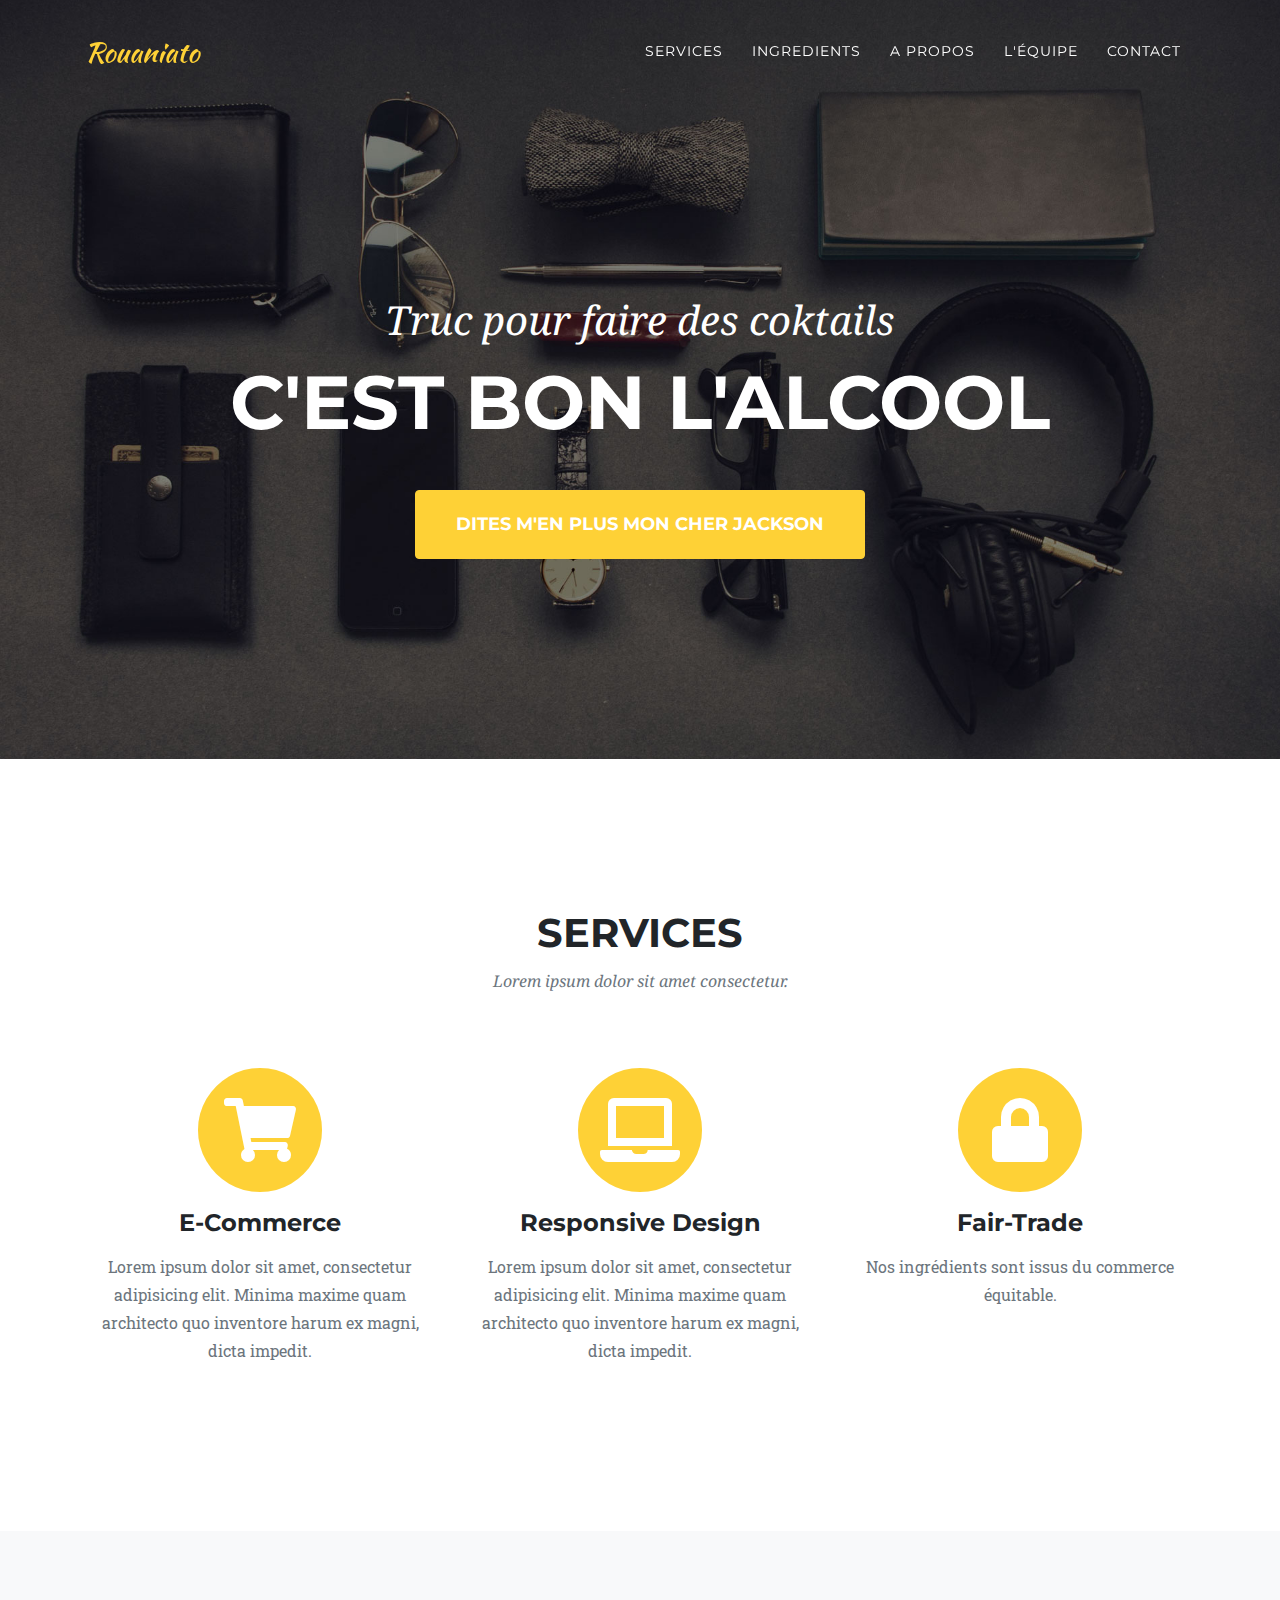
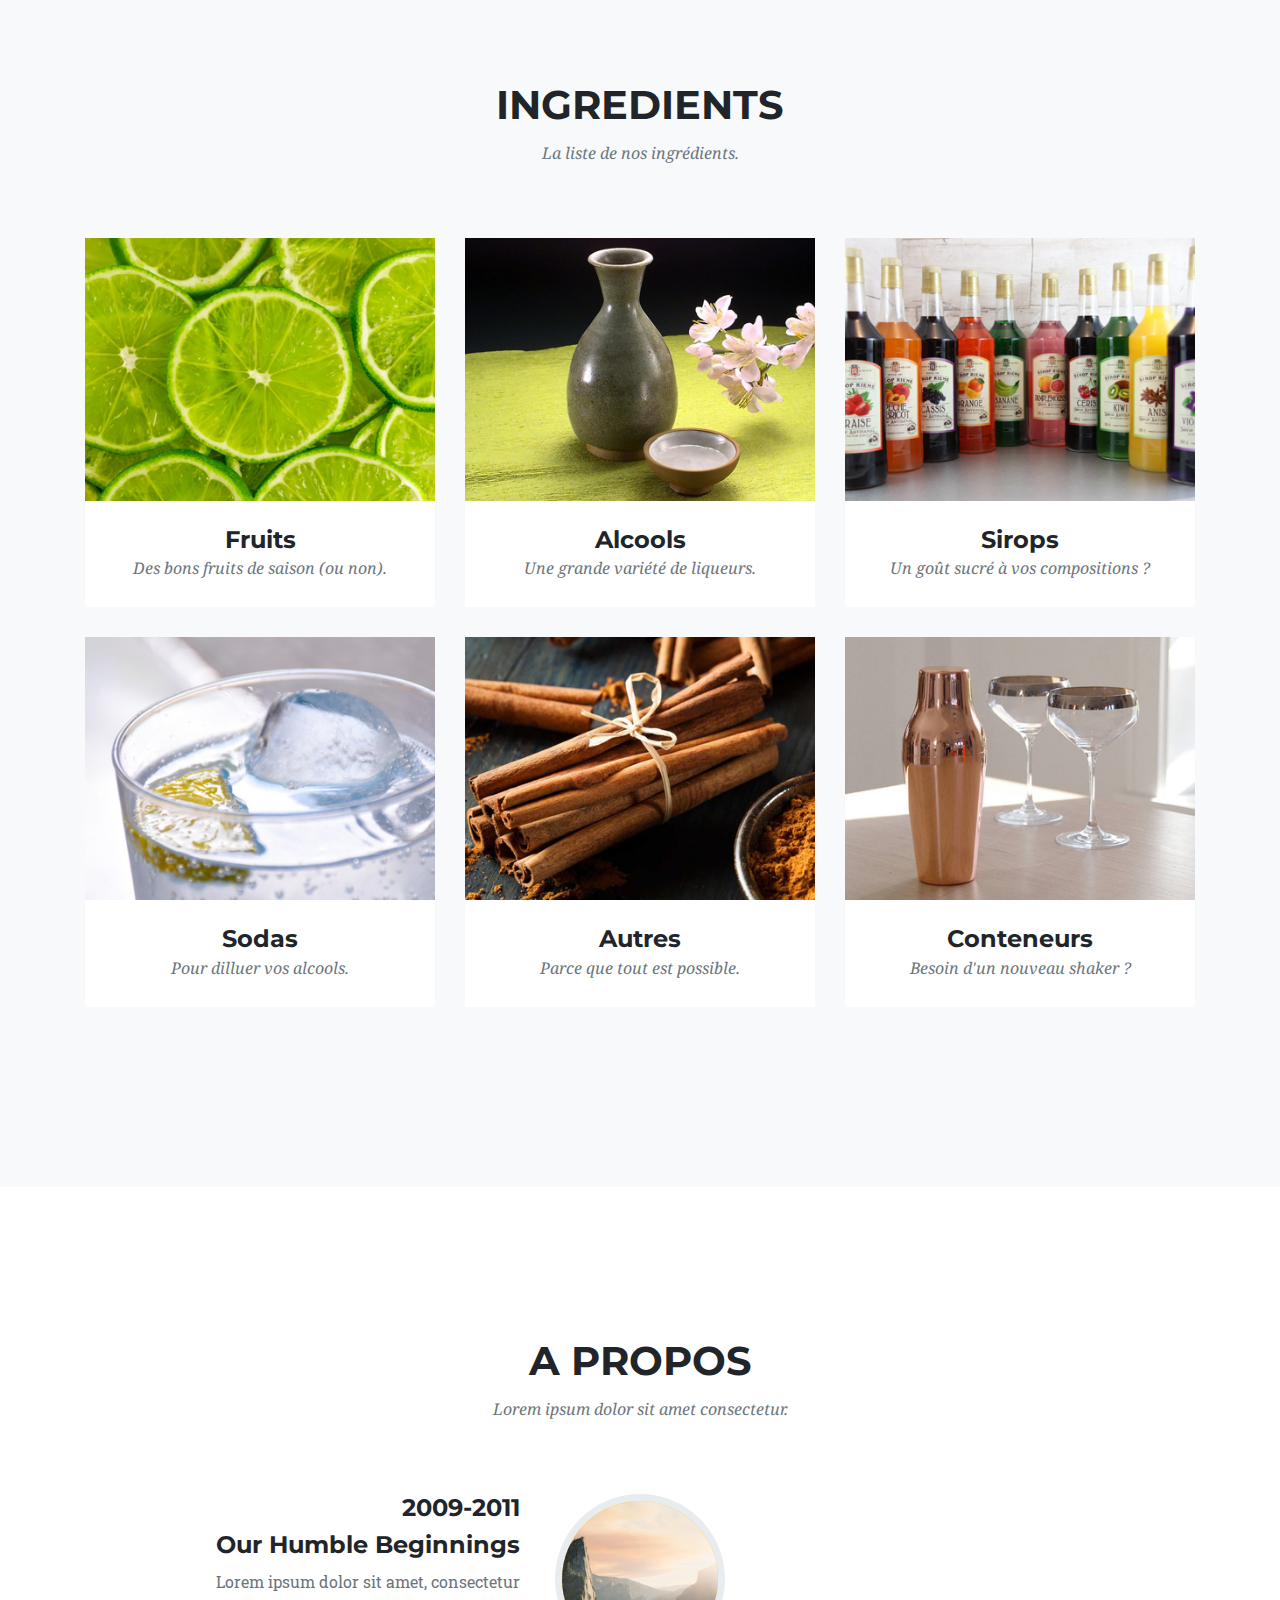
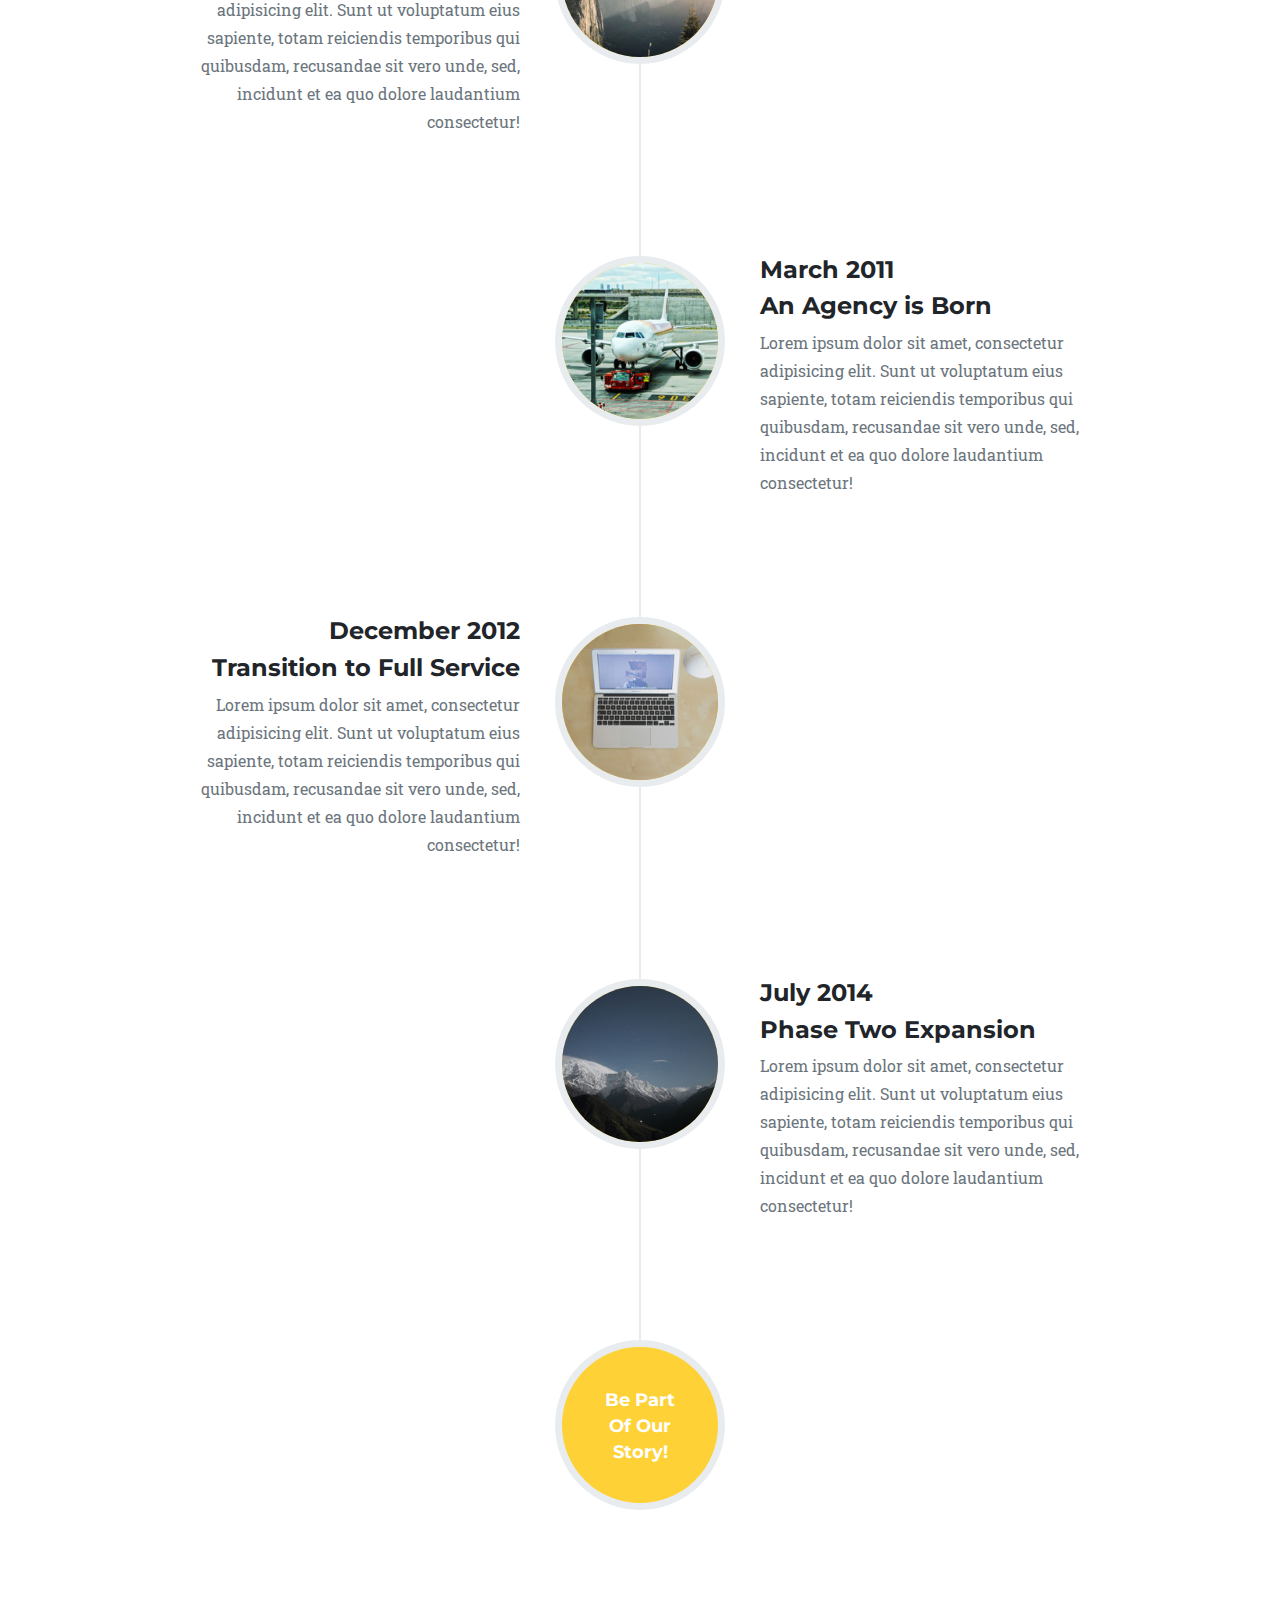
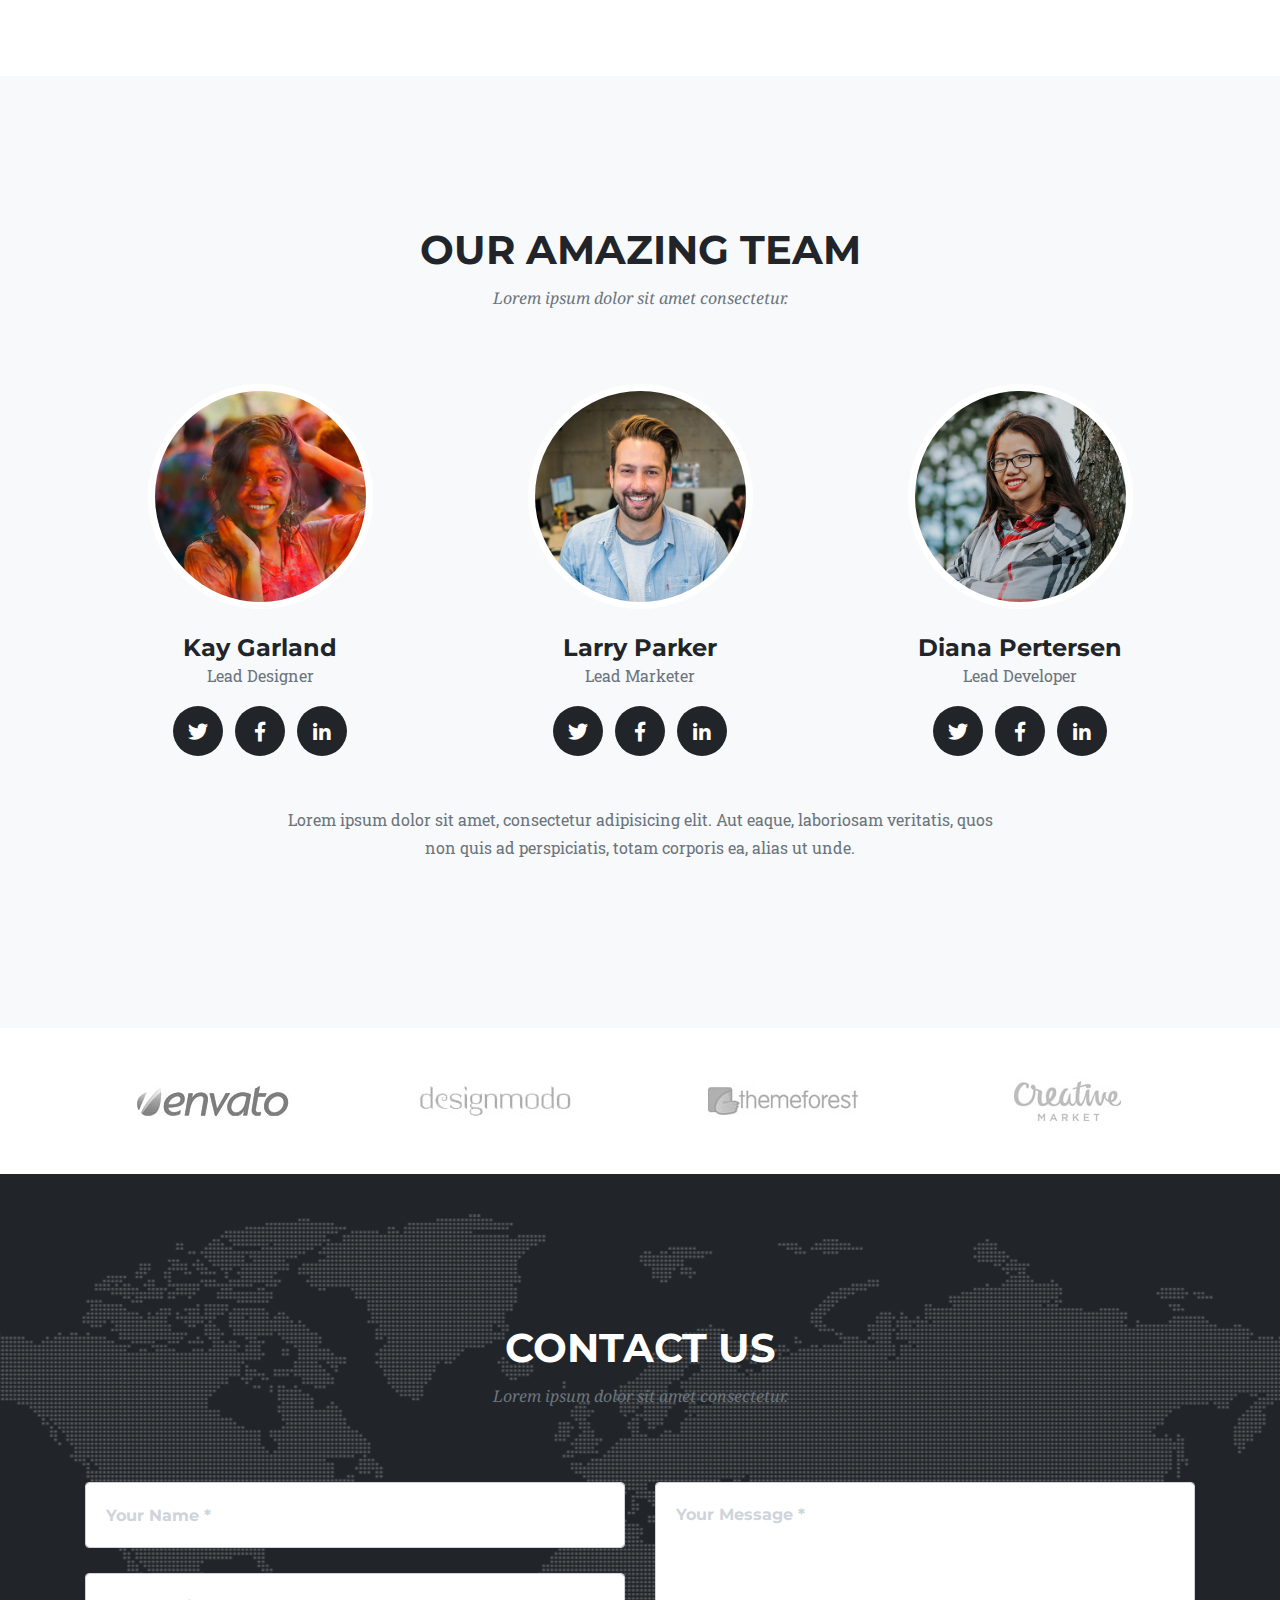
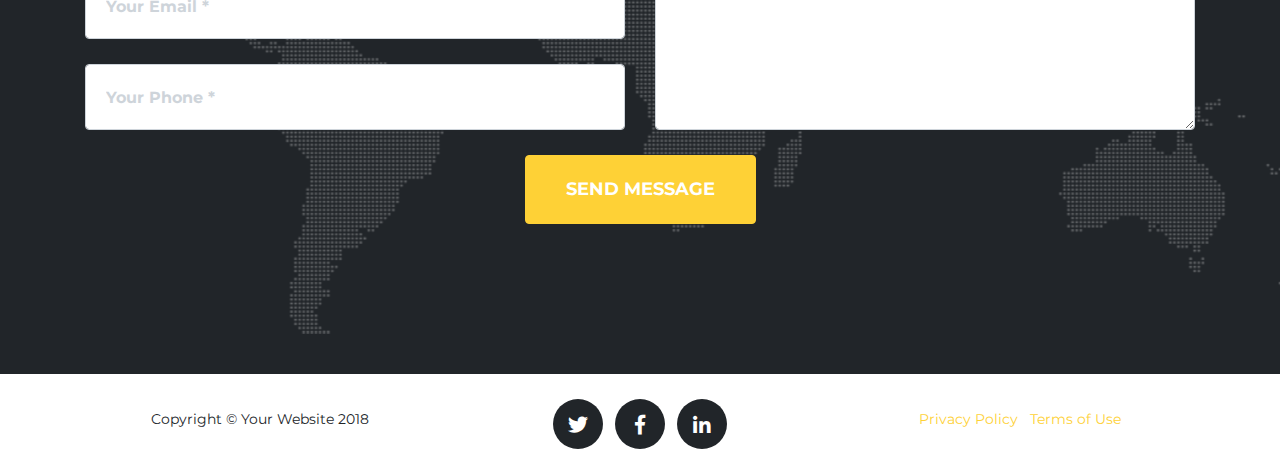
<file: index.html>
<!DOCTYPE html>
<html lang="en">

  <head>

    <meta charset="utf-8">
    <meta name="viewport" content="width=device-width, initial-scale=1, shrink-to-fit=no">
    <meta name="description" content="">
    <meta name="author" content="">

    <title>Rouanito Cocktails - Make your own cocktail</title>

    <!-- Bootstrap core CSS -->
    <link href="vendor/bootstrap/css/bootstrap.min.css" rel="stylesheet">

    <!-- Custom fonts for this template -->
    <link href="vendor/fontawesome-free/css/all.min.css" rel="stylesheet" type="text/css">
    <link href="https://fonts.googleapis.com/css?family=Montserrat:400,700" rel="stylesheet" type="text/css">
    <link href='https://fonts.googleapis.com/css?family=Kaushan+Script' rel='stylesheet' type='text/css'>
    <link href='https://fonts.googleapis.com/css?family=Droid+Serif:400,700,400italic,700italic' rel='stylesheet' type='text/css'>
    <link href='https://fonts.googleapis.com/css?family=Roboto+Slab:400,100,300,700' rel='stylesheet' type='text/css'>

    <!-- Custom styles for this template -->
    <link href="css/agency.min.css" rel="stylesheet">

  </head>

  <body id="page-top">

    <!-- Navigation -->
    <nav class="navbar navbar-expand-lg navbar-dark fixed-top" id="mainNav">
      <div class="container">
        <a class="navbar-brand js-scroll-trigger" href="#page-top">Rouaniato</a>
        <button class="navbar-toggler navbar-toggler-right" type="button" data-toggle="collapse" data-target="#navbarResponsive" aria-controls="navbarResponsive" aria-expanded="false" aria-label="Toggle navigation">
          Menu
          <i class="fas fa-bars"></i>
        </button>
        <div class="collapse navbar-collapse" id="navbarResponsive">
          <ul class="navbar-nav text-uppercase ml-auto">
            <li class="nav-item">
              <a class="nav-link js-scroll-trigger" href="#services">Services</a>
            </li>
            <li class="nav-item">
              <a class="nav-link js-scroll-trigger" href="#portfolio">Ingredients</a>
            </li>
            <li class="nav-item">
              <a class="nav-link js-scroll-trigger" href="#about">A propos</a>
            </li>
            <li class="nav-item">
              <a class="nav-link js-scroll-trigger" href="#team">L'équipe</a>
            </li>
            <li class="nav-item">
              <a class="nav-link js-scroll-trigger" href="#contact">Contact</a>
            </li>
          </ul>
        </div>
      </div>
    </nav>

    <!-- Header -->
    <header class="masthead">
      <div class="container">
        <div class="intro-text">
          <div class="intro-lead-in">Truc pour faire des coktails</div>
          <div class="intro-heading text-uppercase">C'est bon l'alcool</div>
          <a class="btn btn-primary btn-xl text-uppercase js-scroll-trigger" href="#services">Dites m'en plus mon cher Jackson</a>
        </div>
      </div>
    </header>

    <!-- Services -->
    <section id="services">
      <div class="container">
        <div class="row">
          <div class="col-lg-12 text-center">
            <h2 class="section-heading text-uppercase">Services</h2>
            <h3 class="section-subheading text-muted">Lorem ipsum dolor sit amet consectetur.</h3>
          </div>
        </div>
        <div class="row text-center">
          <div class="col-md-4">
            <span class="fa-stack fa-4x">
              <i class="fas fa-circle fa-stack-2x text-primary"></i>
              <i class="fas fa-shopping-cart fa-stack-1x fa-inverse"></i>
            </span>
            <h4 class="service-heading">E-Commerce</h4>
            <p class="text-muted">Lorem ipsum dolor sit amet, consectetur adipisicing elit. Minima maxime quam architecto quo inventore harum ex magni, dicta impedit.</p>
          </div>
          <div class="col-md-4">
            <span class="fa-stack fa-4x">
              <i class="fas fa-circle fa-stack-2x text-primary"></i>
              <i class="fas fa-laptop fa-stack-1x fa-inverse"></i>
            </span>
            <h4 class="service-heading">Responsive Design</h4>
            <p class="text-muted">Lorem ipsum dolor sit amet, consectetur adipisicing elit. Minima maxime quam architecto quo inventore harum ex magni, dicta impedit.</p>
          </div>
          <div class="col-md-4">
            <span class="fa-stack fa-4x">
              <i class="fas fa-circle fa-stack-2x text-primary"></i>
              <i class="fas fa-lock fa-stack-1x fa-inverse"></i>
            </span>
            <h4 class="service-heading">Fair-Trade</h4>
            <p class="text-muted">Nos ingrédients sont issus du commerce équitable.</p>
          </div>
        </div>
      </div>
    </section>

    <!-- Portfolio Grid -->
    <section class="bg-light" id="portfolio">
      <div class="container">
        <div class="row">
          <div class="col-lg-12 text-center">
            <h2 class="section-heading text-uppercase">Ingredients</h2>
            <h3 class="section-subheading text-muted">La liste de nos ingrédients.</h3>
          </div>
        </div>
        <div class="row">
          <div class="col-md-4 col-sm-6 portfolio-item">
            <a class="portfolio-link" data-toggle="modal" href="#portfolioModal1">
              <div class="portfolio-hover">
                <div class="portfolio-hover-content">
                  <i class="fas fa-search fa-3x"></i>
                </div>
              </div>
              <img class="img-fluid" src="img/ingredients/lime.jpg" alt="">
            </a>
            <div class="portfolio-caption">
              <h4>Fruits</h4>
              <p class="text-muted">Des bons fruits de saison (ou non).</p>
            </div>
          </div>
          <div class="col-md-4 col-sm-6 portfolio-item">
            <a class="portfolio-link" data-toggle="modal" href="#portfolioModal2">
              <div class="portfolio-hover">
                <div class="portfolio-hover-content">
                  <i class="fas fa-search fa-3x"></i>
                </div>
              </div>
              <img class="img-fluid" src="img/ingredients/sake.jpg" alt="">
            </a>
            <div class="portfolio-caption">
              <h4>Alcools</h4>
              <p class="text-muted">Une grande variété de liqueurs.</p>
            </div>
          </div>
          <div class="col-md-4 col-sm-6 portfolio-item">
            <a class="portfolio-link" data-toggle="modal" href="#portfolioModal3">
              <div class="portfolio-hover">
                <div class="portfolio-hover-content">
                  <i class="fas fa-search fa-3x"></i>
                </div>
              </div>
              <img class="img-fluid" src="img/ingredients/sirop.jpg" alt="">
            </a>
            <div class="portfolio-caption">
              <h4>Sirops</h4>
              <p class="text-muted">Un goût sucré à vos compositions ?</p>
            </div>
          </div>
          <div class="col-md-4 col-sm-6 portfolio-item">
            <a class="portfolio-link" data-toggle="modal" href="#portfolioModal4">
              <div class="portfolio-hover">
                <div class="portfolio-hover-content">
                  <i class="fas fa-search fa-3x"></i>
                </div>
              </div>
              <img class="img-fluid" src="img/ingredients/soda.jpg" alt="">
            </a>
            <div class="portfolio-caption">
              <h4>Sodas</h4>
              <p class="text-muted">Pour dilluer vos alcools.</p>
            </div>
          </div>
          <div class="col-md-4 col-sm-6 portfolio-item">
            <a class="portfolio-link" data-toggle="modal" href="#portfolioModal5">
              <div class="portfolio-hover">
                <div class="portfolio-hover-content">
                  <i class="fas fa-search fa-3x"></i>
                </div>
              </div>
              <img class="img-fluid" src="img/ingredients/cinnamon.jpg" alt="">
            </a>
            <div class="portfolio-caption">
              <h4>Autres</h4>
              <p class="text-muted">Parce que tout est possible.</p>
            </div>
          </div>
          <div class="col-md-4 col-sm-6 portfolio-item">
            <a class="portfolio-link" data-toggle="modal" href="#portfolioModal6">
              <div class="portfolio-hover">
                <div class="portfolio-hover-content">
                  <i class="fas fa-search fa-3x"></i>
                </div>
              </div>
              <img class="img-fluid" src="img/ingredients/shaker.jpg" alt="">
            </a>
            <div class="portfolio-caption">
              <h4>Conteneurs</h4>
              <p class="text-muted">Besoin d'un nouveau shaker ?</p>
            </div>
          </div>
        </div>
      </div>
    </section>

    <!-- About -->
    <section id="about">
      <div class="container">
        <div class="row">
          <div class="col-lg-12 text-center">
            <h2 class="section-heading text-uppercase">A propos</h2>
            <h3 class="section-subheading text-muted">Lorem ipsum dolor sit amet consectetur.</h3>
          </div>
        </div>
        <div class="row">
          <div class="col-lg-12">
            <ul class="timeline">
              <li>
                <div class="timeline-image">
                  <img class="rounded-circle img-fluid" src="img/about/1.jpg" alt="">
                </div>
                <div class="timeline-panel">
                  <div class="timeline-heading">
                    <h4>2009-2011</h4>
                    <h4 class="subheading">Our Humble Beginnings</h4>
                  </div>
                  <div class="timeline-body">
                    <p class="text-muted">Lorem ipsum dolor sit amet, consectetur adipisicing elit. Sunt ut voluptatum eius sapiente, totam reiciendis temporibus qui quibusdam, recusandae sit vero unde, sed, incidunt et ea quo dolore laudantium consectetur!</p>
                  </div>
                </div>
              </li>
              <li class="timeline-inverted">
                <div class="timeline-image">
                  <img class="rounded-circle img-fluid" src="img/about/2.jpg" alt="">
                </div>
                <div class="timeline-panel">
                  <div class="timeline-heading">
                    <h4>March 2011</h4>
                    <h4 class="subheading">An Agency is Born</h4>
                  </div>
                  <div class="timeline-body">
                    <p class="text-muted">Lorem ipsum dolor sit amet, consectetur adipisicing elit. Sunt ut voluptatum eius sapiente, totam reiciendis temporibus qui quibusdam, recusandae sit vero unde, sed, incidunt et ea quo dolore laudantium consectetur!</p>
                  </div>
                </div>
              </li>
              <li>
                <div class="timeline-image">
                  <img class="rounded-circle img-fluid" src="img/about/3.jpg" alt="">
                </div>
                <div class="timeline-panel">
                  <div class="timeline-heading">
                    <h4>December 2012</h4>
                    <h4 class="subheading">Transition to Full Service</h4>
                  </div>
                  <div class="timeline-body">
                    <p class="text-muted">Lorem ipsum dolor sit amet, consectetur adipisicing elit. Sunt ut voluptatum eius sapiente, totam reiciendis temporibus qui quibusdam, recusandae sit vero unde, sed, incidunt et ea quo dolore laudantium consectetur!</p>
                  </div>
                </div>
              </li>
              <li class="timeline-inverted">
                <div class="timeline-image">
                  <img class="rounded-circle img-fluid" src="img/about/4.jpg" alt="">
                </div>
                <div class="timeline-panel">
                  <div class="timeline-heading">
                    <h4>July 2014</h4>
                    <h4 class="subheading">Phase Two Expansion</h4>
                  </div>
                  <div class="timeline-body">
                    <p class="text-muted">Lorem ipsum dolor sit amet, consectetur adipisicing elit. Sunt ut voluptatum eius sapiente, totam reiciendis temporibus qui quibusdam, recusandae sit vero unde, sed, incidunt et ea quo dolore laudantium consectetur!</p>
                  </div>
                </div>
              </li>
              <li class="timeline-inverted">
                <div class="timeline-image">
                  <h4>Be Part
                    <br>Of Our
                    <br>Story!</h4>
                </div>
              </li>
            </ul>
          </div>
        </div>
      </div>
    </section>

    <!-- Team -->
    <section class="bg-light" id="team">
      <div class="container">
        <div class="row">
          <div class="col-lg-12 text-center">
            <h2 class="section-heading text-uppercase">Our Amazing Team</h2>
            <h3 class="section-subheading text-muted">Lorem ipsum dolor sit amet consectetur.</h3>
          </div>
        </div>
        <div class="row">
          <div class="col-sm-4">
            <div class="team-member">
              <img class="mx-auto rounded-circle" src="img/team/1.jpg" alt="">
              <h4>Kay Garland</h4>
              <p class="text-muted">Lead Designer</p>
              <ul class="list-inline social-buttons">
                <li class="list-inline-item">
                  <a href="#">
                    <i class="fab fa-twitter"></i>
                  </a>
                </li>
                <li class="list-inline-item">
                  <a href="#">
                    <i class="fab fa-facebook-f"></i>
                  </a>
                </li>
                <li class="list-inline-item">
                  <a href="#">
                    <i class="fab fa-linkedin-in"></i>
                  </a>
                </li>
              </ul>
            </div>
          </div>
          <div class="col-sm-4">
            <div class="team-member">
              <img class="mx-auto rounded-circle" src="img/team/2.jpg" alt="">
              <h4>Larry Parker</h4>
              <p class="text-muted">Lead Marketer</p>
              <ul class="list-inline social-buttons">
                <li class="list-inline-item">
                  <a href="#">
                    <i class="fab fa-twitter"></i>
                  </a>
                </li>
                <li class="list-inline-item">
                  <a href="#">
                    <i class="fab fa-facebook-f"></i>
                  </a>
                </li>
                <li class="list-inline-item">
                  <a href="#">
                    <i class="fab fa-linkedin-in"></i>
                  </a>
                </li>
              </ul>
            </div>
          </div>
          <div class="col-sm-4">
            <div class="team-member">
              <img class="mx-auto rounded-circle" src="img/team/3.jpg" alt="">
              <h4>Diana Pertersen</h4>
              <p class="text-muted">Lead Developer</p>
              <ul class="list-inline social-buttons">
                <li class="list-inline-item">
                  <a href="#">
                    <i class="fab fa-twitter"></i>
                  </a>
                </li>
                <li class="list-inline-item">
                  <a href="#">
                    <i class="fab fa-facebook-f"></i>
                  </a>
                </li>
                <li class="list-inline-item">
                  <a href="#">
                    <i class="fab fa-linkedin-in"></i>
                  </a>
                </li>
              </ul>
            </div>
          </div>
        </div>
        <div class="row">
          <div class="col-lg-8 mx-auto text-center">
            <p class="large text-muted">Lorem ipsum dolor sit amet, consectetur adipisicing elit. Aut eaque, laboriosam veritatis, quos non quis ad perspiciatis, totam corporis ea, alias ut unde.</p>
          </div>
        </div>
      </div>
    </section>

    <!-- Clients -->
    <section class="py-5">
      <div class="container">
        <div class="row">
          <div class="col-md-3 col-sm-6">
            <a href="#">
              <img class="img-fluid d-block mx-auto" src="img/logos/envato.jpg" alt="">
            </a>
          </div>
          <div class="col-md-3 col-sm-6">
            <a href="#">
              <img class="img-fluid d-block mx-auto" src="img/logos/designmodo.jpg" alt="">
            </a>
          </div>
          <div class="col-md-3 col-sm-6">
            <a href="#">
              <img class="img-fluid d-block mx-auto" src="img/logos/themeforest.jpg" alt="">
            </a>
          </div>
          <div class="col-md-3 col-sm-6">
            <a href="#">
              <img class="img-fluid d-block mx-auto" src="img/logos/creative-market.jpg" alt="">
            </a>
          </div>
        </div>
      </div>
    </section>

    <!-- Contact -->
    <section id="contact">
      <div class="container">
        <div class="row">
          <div class="col-lg-12 text-center">
            <h2 class="section-heading text-uppercase">Contact Us</h2>
            <h3 class="section-subheading text-muted">Lorem ipsum dolor sit amet consectetur.</h3>
          </div>
        </div>
        <div class="row">
          <div class="col-lg-12">
            <form id="contactForm" name="sentMessage" novalidate="novalidate">
              <div class="row">
                <div class="col-md-6">
                  <div class="form-group">
                    <input class="form-control" id="name" type="text" placeholder="Your Name *" required="required" data-validation-required-message="Please enter your name.">
                    <p class="help-block text-danger"></p>
                  </div>
                  <div class="form-group">
                    <input class="form-control" id="email" type="email" placeholder="Your Email *" required="required" data-validation-required-message="Please enter your email address.">
                    <p class="help-block text-danger"></p>
                  </div>
                  <div class="form-group">
                    <input class="form-control" id="phone" type="tel" placeholder="Your Phone *" required="required" data-validation-required-message="Please enter your phone number.">
                    <p class="help-block text-danger"></p>
                  </div>
                </div>
                <div class="col-md-6">
                  <div class="form-group">
                    <textarea class="form-control" id="message" placeholder="Your Message *" required="required" data-validation-required-message="Please enter a message."></textarea>
                    <p class="help-block text-danger"></p>
                  </div>
                </div>
                <div class="clearfix"></div>
                <div class="col-lg-12 text-center">
                  <div id="success"></div>
                  <button id="sendMessageButton" class="btn btn-primary btn-xl text-uppercase" type="submit">Send Message</button>
                </div>
              </div>
            </form>
          </div>
        </div>
      </div>
    </section>

    <!-- Footer -->
    <footer>
      <div class="container">
        <div class="row">
          <div class="col-md-4">
            <span class="copyright">Copyright &copy; Your Website 2018</span>
          </div>
          <div class="col-md-4">
            <ul class="list-inline social-buttons">
              <li class="list-inline-item">
                <a href="#">
                  <i class="fab fa-twitter"></i>
                </a>
              </li>
              <li class="list-inline-item">
                <a href="#">
                  <i class="fab fa-facebook-f"></i>
                </a>
              </li>
              <li class="list-inline-item">
                <a href="#">
                  <i class="fab fa-linkedin-in"></i>
                </a>
              </li>
            </ul>
          </div>
          <div class="col-md-4">
            <ul class="list-inline quicklinks">
              <li class="list-inline-item">
                <a href="#">Privacy Policy</a>
              </li>
              <li class="list-inline-item">
                <a href="#">Terms of Use</a>
              </li>
            </ul>
          </div>
        </div>
      </div>
    </footer>

    <!-- Portfolio Modals -->

    <!-- Modal 1 -->
    <div class="portfolio-modal modal fade" id="portfolioModal1" tabindex="-1" role="dialog" aria-hidden="true">
      <div class="modal-dialog">
        <div class="modal-content">
          <div class="close-modal" data-dismiss="modal">
            <div class="lr">
              <div class="rl"></div>
            </div>
          </div>
          <div class="container">
            <div class="row">
              <div class="col-lg-8 mx-auto">
                <div class="modal-body">
                  <!-- Project Details Go Here -->
                  <h2 class="text-uppercase">Project Name</h2>
                  <p class="item-intro text-muted">Lorem ipsum dolor sit amet consectetur.</p>
                  <img class="img-fluid d-block mx-auto" src="img/ingredients/01-full.jpg" alt="">
                  <p>Use this area to describe your project. Lorem ipsum dolor sit amet, consectetur adipisicing elit. Est blanditiis dolorem culpa incidunt minus dignissimos deserunt repellat aperiam quasi sunt officia expedita beatae cupiditate, maiores repudiandae, nostrum, reiciendis facere nemo!</p>
                  <ul class="list-inline">
                    <li>Date: January 2017</li>
                    <li>Client: Threads</li>
                    <li>Category: Illustration</li>
                  </ul>
                  <button class="btn btn-primary" data-dismiss="modal" type="button">
                    <i class="fas fa-times"></i>
                    Close Project</button>
                </div>
              </div>
            </div>
          </div>
        </div>
      </div>
    </div>

    <!-- Modal 2 -->
    <div class="portfolio-modal modal fade" id="portfolioModal2" tabindex="-1" role="dialog" aria-hidden="true">
      <div class="modal-dialog">
        <div class="modal-content">
          <div class="close-modal" data-dismiss="modal">
            <div class="lr">
              <div class="rl"></div>
            </div>
          </div>
          <div class="container">
            <div class="row">
              <div class="col-lg-8 mx-auto">
                <div class="modal-body">
                  <!-- Project Details Go Here -->
                  <h2 class="text-uppercase">Project Name</h2>
                  <p class="item-intro text-muted">Lorem ipsum dolor sit amet consectetur.</p>
                  <img class="img-fluid d-block mx-auto" src="img/ingredients/02-full.jpg" alt="">
                  <p>Use this area to describe your project. Lorem ipsum dolor sit amet, consectetur adipisicing elit. Est blanditiis dolorem culpa incidunt minus dignissimos deserunt repellat aperiam quasi sunt officia expedita beatae cupiditate, maiores repudiandae, nostrum, reiciendis facere nemo!</p>
                  <ul class="list-inline">
                    <li>Date: January 2017</li>
                    <li>Client: Explore</li>
                    <li>Category: Graphic Design</li>
                  </ul>
                  <button class="btn btn-primary" data-dismiss="modal" type="button">
                    <i class="fas fa-times"></i>
                    Close Project</button>
                </div>
              </div>
            </div>
          </div>
        </div>
      </div>
    </div>

    <!-- Modal 3 -->
    <div class="portfolio-modal modal fade" id="portfolioModal3" tabindex="-1" role="dialog" aria-hidden="true">
      <div class="modal-dialog">
        <div class="modal-content">
          <div class="close-modal" data-dismiss="modal">
            <div class="lr">
              <div class="rl"></div>
            </div>
          </div>
          <div class="container">
            <div class="row">
              <div class="col-lg-8 mx-auto">
                <div class="modal-body">
                  <!-- Project Details Go Here -->
                  <h2 class="text-uppercase">Project Name</h2>
                  <p class="item-intro text-muted">Lorem ipsum dolor sit amet consectetur.</p>
                  <img class="img-fluid d-block mx-auto" src="img/ingredients/03-full.jpg" alt="">
                  <p>Use this area to describe your project. Lorem ipsum dolor sit amet, consectetur adipisicing elit. Est blanditiis dolorem culpa incidunt minus dignissimos deserunt repellat aperiam quasi sunt officia expedita beatae cupiditate, maiores repudiandae, nostrum, reiciendis facere nemo!</p>
                  <ul class="list-inline">
                    <li>Date: January 2017</li>
                    <li>Client: Finish</li>
                    <li>Category: Identity</li>
                  </ul>
                  <button class="btn btn-primary" data-dismiss="modal" type="button">
                    <i class="fas fa-times"></i>
                    Close Project</button>
                </div>
              </div>
            </div>
          </div>
        </div>
      </div>
    </div>

    <!-- Modal 4 -->
    <div class="portfolio-modal modal fade" id="portfolioModal4" tabindex="-1" role="dialog" aria-hidden="true">
      <div class="modal-dialog">
        <div class="modal-content">
          <div class="close-modal" data-dismiss="modal">
            <div class="lr">
              <div class="rl"></div>
            </div>
          </div>
          <div class="container">
            <div class="row">
              <div class="col-lg-8 mx-auto">
                <div class="modal-body">
                  <!-- Project Details Go Here -->
                  <h2 class="text-uppercase">Project Name</h2>
                  <p class="item-intro text-muted">Lorem ipsum dolor sit amet consectetur.</p>
                  <img class="img-fluid d-block mx-auto" src="img/ingredients/04-full.jpg" alt="">
                  <p>Use this area to describe your project. Lorem ipsum dolor sit amet, consectetur adipisicing elit. Est blanditiis dolorem culpa incidunt minus dignissimos deserunt repellat aperiam quasi sunt officia expedita beatae cupiditate, maiores repudiandae, nostrum, reiciendis facere nemo!</p>
                  <ul class="list-inline">
                    <li>Date: January 2017</li>
                    <li>Client: Lines</li>
                    <li>Category: Branding</li>
                  </ul>
                  <button class="btn btn-primary" data-dismiss="modal" type="button">
                    <i class="fas fa-times"></i>
                    Close Project</button>
                </div>
              </div>
            </div>
          </div>
        </div>
      </div>
    </div>

    <!-- Modal 5 -->
    <div class="portfolio-modal modal fade" id="portfolioModal5" tabindex="-1" role="dialog" aria-hidden="true">
      <div class="modal-dialog">
        <div class="modal-content">
          <div class="close-modal" data-dismiss="modal">
            <div class="lr">
              <div class="rl"></div>
            </div>
          </div>
          <div class="container">
            <div class="row">
              <div class="col-lg-8 mx-auto">
                <div class="modal-body">
                  <!-- Project Details Go Here -->
                  <h2 class="text-uppercase">Project Name</h2>
                  <p class="item-intro text-muted">Lorem ipsum dolor sit amet consectetur.</p>
                  <img class="img-fluid d-block mx-auto" src="img/ingredients/05-full.jpg" alt="">
                  <p>Use this area to describe your project. Lorem ipsum dolor sit amet, consectetur adipisicing elit. Est blanditiis dolorem culpa incidunt minus dignissimos deserunt repellat aperiam quasi sunt officia expedita beatae cupiditate, maiores repudiandae, nostrum, reiciendis facere nemo!</p>
                  <ul class="list-inline">
                    <li>Date: January 2017</li>
                    <li>Client: Southwest</li>
                    <li>Category: Website Design</li>
                  </ul>
                  <button class="btn btn-primary" data-dismiss="modal" type="button">
                    <i class="fas fa-times"></i>
                    Close Project</button>
                </div>
              </div>
            </div>
          </div>
        </div>
      </div>
    </div>

    <!-- Modal 6 -->
    <div class="portfolio-modal modal fade" id="portfolioModal6" tabindex="-1" role="dialog" aria-hidden="true">
      <div class="modal-dialog">
        <div class="modal-content">
          <div class="close-modal" data-dismiss="modal">
            <div class="lr">
              <div class="rl"></div>
            </div>
          </div>
          <div class="container">
            <div class="row">
              <div class="col-lg-8 mx-auto">
                <div class="modal-body">
                  <!-- Project Details Go Here -->
                  <h2 class="text-uppercase">Project Name</h2>
                  <p class="item-intro text-muted">Lorem ipsum dolor sit amet consectetur.</p>
                  <img class="img-fluid d-block mx-auto" src="img/ingredients/06-full.jpg" alt="">
                  <p>Use this area to describe your project. Lorem ipsum dolor sit amet, consectetur adipisicing elit. Est blanditiis dolorem culpa incidunt minus dignissimos deserunt repellat aperiam quasi sunt officia expedita beatae cupiditate, maiores repudiandae, nostrum, reiciendis facere nemo!</p>
                  <ul class="list-inline">
                    <li>Date: January 2017</li>
                    <li>Client: Window</li>
                    <li>Category: Photography</li>
                  </ul>
                  <button class="btn btn-primary" data-dismiss="modal" type="button">
                    <i class="fas fa-times"></i>
                    Close Project</button>
                </div>
              </div>
            </div>
          </div>
        </div>
      </div>
    </div>

    <!-- Bootstrap core JavaScript -->
    <script src="vendor/jquery/jquery.min.js"></script>
    <script src="vendor/bootstrap/js/bootstrap.bundle.min.js"></script>

    <!-- Plugin JavaScript -->
    <script src="vendor/jquery-easing/jquery.easing.min.js"></script>

    <!-- Contact form JavaScript -->
    <script src="js/jqBootstrapValidation.js"></script>
    <script src="js/contact_me.js"></script>

    <!-- Custom scripts for this template -->
    <script src="js/agency.min.js"></script>

  </body>

</html>
</file>
<file: vendor/fontawesome-free/css/all.min.css>
/*!
 * Font Awesome Free 5.3.1 by @fontawesome - https://fontawesome.com
 * License - https://fontawesome.com/license/free (Icons: CC BY 4.0, Fonts: SIL OFL 1.1, Code: MIT License)
 */
.fa,.fab,.fal,.far,.fas{-moz-osx-font-smoothing:grayscale;-webkit-font-smoothing:antialiased;display:inline-block;font-style:normal;font-variant:normal;text-rendering:auto;line-height:1}.fa-lg{font-size:1.33333em;line-height:.75em;vertical-align:-.0667em}.fa-xs{font-size:.75em}.fa-sm{font-size:.875em}.fa-1x{font-size:1em}.fa-2x{font-size:2em}.fa-3x{font-size:3em}.fa-4x{font-size:4em}.fa-5x{font-size:5em}.fa-6x{font-size:6em}.fa-7x{font-size:7em}.fa-8x{font-size:8em}.fa-9x{font-size:9em}.fa-10x{font-size:10em}.fa-fw{text-align:center;width:1.25em}.fa-ul{list-style-type:none;margin-left:2.5em;padding-left:0}.fa-ul>li{position:relative}.fa-li{left:-2em;position:absolute;text-align:center;width:2em;line-height:inherit}.fa-border{border:.08em solid #eee;border-radius:.1em;padding:.2em .25em .15em}.fa-pull-left{float:left}.fa-pull-right{float:right}.fa.fa-pull-left,.fab.fa-pull-left,.fal.fa-pull-left,.far.fa-pull-left,.fas.fa-pull-left{margin-right:.3em}.fa.fa-pull-right,.fab.fa-pull-right,.fal.fa-pull-right,.far.fa-pull-right,.fas.fa-pull-right{margin-left:.3em}.fa-spin{animation:fa-spin 2s infinite linear}.fa-pulse{animation:fa-spin 1s infinite steps(8)}@keyframes fa-spin{0%{transform:rotate(0deg)}to{transform:rotate(1turn)}}.fa-rotate-90{-ms-filter:"progid:DXImageTransform.Microsoft.BasicImage(rotation=1)";transform:rotate(90deg)}.fa-rotate-180{-ms-filter:"progid:DXImageTransform.Microsoft.BasicImage(rotation=2)";transform:rotate(180deg)}.fa-rotate-270{-ms-filter:"progid:DXImageTransform.Microsoft.BasicImage(rotation=3)";transform:rotate(270deg)}.fa-flip-horizontal{-ms-filter:"progid:DXImageTransform.Microsoft.BasicImage(rotation=0, mirror=1)";transform:scaleX(-1)}.fa-flip-vertical{transform:scaleY(-1)}.fa-flip-horizontal.fa-flip-vertical,.fa-flip-vertical{-ms-filter:"progid:DXImageTransform.Microsoft.BasicImage(rotation=2, mirror=1)"}.fa-flip-horizontal.fa-flip-vertical{transform:scale(-1)}:root .fa-flip-horizontal,:root .fa-flip-vertical,:root .fa-rotate-90,:root .fa-rotate-180,:root .fa-rotate-270{-webkit-filter:none;filter:none}.fa-stack{display:inline-block;height:2em;line-height:2em;position:relative;vertical-align:middle;width:2em}.fa-stack-1x,.fa-stack-2x{left:0;position:absolute;text-align:center;width:100%}.fa-stack-1x{line-height:inherit}.fa-stack-2x{font-size:2em}.fa-inverse{color:#fff}.fa-500px:before{content:"\f26e"}.fa-accessible-icon:before{content:"\f368"}.fa-accusoft:before{content:"\f369"}.fa-ad:before{content:"\f641"}.fa-address-book:before{content:"\f2b9"}.fa-address-card:before{content:"\f2bb"}.fa-adjust:before{content:"\f042"}.fa-adn:before{content:"\f170"}.fa-adversal:before{content:"\f36a"}.fa-affiliatetheme:before{content:"\f36b"}.fa-air-freshener:before{content:"\f5d0"}.fa-algolia:before{content:"\f36c"}.fa-align-center:before{content:"\f037"}.fa-align-justify:before{content:"\f039"}.fa-align-left:before{content:"\f036"}.fa-align-right:before{content:"\f038"}.fa-alipay:before{content:"\f642"}.fa-allergies:before{content:"\f461"}.fa-amazon:before{content:"\f270"}.fa-amazon-pay:before{content:"\f42c"}.fa-ambulance:before{content:"\f0f9"}.fa-american-sign-language-interpreting:before{content:"\f2a3"}.fa-amilia:before{content:"\f36d"}.fa-anchor:before{content:"\f13d"}.fa-android:before{content:"\f17b"}.fa-angellist:before{content:"\f209"}.fa-angle-double-down:before{content:"\f103"}.fa-angle-double-left:before{content:"\f100"}.fa-angle-double-right:before{content:"\f101"}.fa-angle-double-up:before{content:"\f102"}.fa-angle-down:before{content:"\f107"}.fa-angle-left:before{content:"\f104"}.fa-angle-right:before{content:"\f105"}.fa-angle-up:before{content:"\f106"}.fa-angry:before{content:"\f556"}.fa-angrycreative:before{content:"\f36e"}.fa-angular:before{content:"\f420"}.fa-ankh:before{content:"\f644"}.fa-app-store:before{content:"\f36f"}.fa-app-store-ios:before{content:"\f370"}.fa-apper:before{content:"\f371"}.fa-apple:before{content:"\f179"}.fa-apple-alt:before{content:"\f5d1"}.fa-apple-pay:before{content:"\f415"}.fa-archive:before{content:"\f187"}.fa-archway:before{content:"\f557"}.fa-arrow-alt-circle-down:before{content:"\f358"}.fa-arrow-alt-circle-left:before{content:"\f359"}.fa-arrow-alt-circle-right:before{content:"\f35a"}.fa-arrow-alt-circle-up:before{content:"\f35b"}.fa-arrow-circle-down:before{content:"\f0ab"}.fa-arrow-circle-left:before{content:"\f0a8"}.fa-arrow-circle-right:before{content:"\f0a9"}.fa-arrow-circle-up:before{content:"\f0aa"}.fa-arrow-down:before{content:"\f063"}.fa-arrow-left:before{content:"\f060"}.fa-arrow-right:before{content:"\f061"}.fa-arrow-up:before{content:"\f062"}.fa-arrows-alt:before{content:"\f0b2"}.fa-arrows-alt-h:before{content:"\f337"}.fa-arrows-alt-v:before{content:"\f338"}.fa-assistive-listening-systems:before{content:"\f2a2"}.fa-asterisk:before{content:"\f069"}.fa-asymmetrik:before{content:"\f372"}.fa-at:before{content:"\f1fa"}.fa-atlas:before{content:"\f558"}.fa-atom:before{content:"\f5d2"}.fa-audible:before{content:"\f373"}.fa-audio-description:before{content:"\f29e"}.fa-autoprefixer:before{content:"\f41c"}.fa-avianex:before{content:"\f374"}.fa-aviato:before{content:"\f421"}.fa-award:before{content:"\f559"}.fa-aws:before{content:"\f375"}.fa-backspace:before{content:"\f55a"}.fa-backward:before{content:"\f04a"}.fa-balance-scale:before{content:"\f24e"}.fa-ban:before{content:"\f05e"}.fa-band-aid:before{content:"\f462"}.fa-bandcamp:before{content:"\f2d5"}.fa-barcode:before{content:"\f02a"}.fa-bars:before{content:"\f0c9"}.fa-baseball-ball:before{content:"\f433"}.fa-basketball-ball:before{content:"\f434"}.fa-bath:before{content:"\f2cd"}.fa-battery-empty:before{content:"\f244"}.fa-battery-full:before{content:"\f240"}.fa-battery-half:before{content:"\f242"}.fa-battery-quarter:before{content:"\f243"}.fa-battery-three-quarters:before{content:"\f241"}.fa-bed:before{content:"\f236"}.fa-beer:before{content:"\f0fc"}.fa-behance:before{content:"\f1b4"}.fa-behance-square:before{content:"\f1b5"}.fa-bell:before{content:"\f0f3"}.fa-bell-slash:before{content:"\f1f6"}.fa-bezier-curve:before{content:"\f55b"}.fa-bible:before{content:"\f647"}.fa-bicycle:before{content:"\f206"}.fa-bimobject:before{content:"\f378"}.fa-binoculars:before{content:"\f1e5"}.fa-birthday-cake:before{content:"\f1fd"}.fa-bitbucket:before{content:"\f171"}.fa-bitcoin:before{content:"\f379"}.fa-bity:before{content:"\f37a"}.fa-black-tie:before{content:"\f27e"}.fa-blackberry:before{content:"\f37b"}.fa-blender:before{content:"\f517"}.fa-blind:before{content:"\f29d"}.fa-blogger:before{content:"\f37c"}.fa-blogger-b:before{content:"\f37d"}.fa-bluetooth:before{content:"\f293"}.fa-bluetooth-b:before{content:"\f294"}.fa-bold:before{content:"\f032"}.fa-bolt:before{content:"\f0e7"}.fa-bomb:before{content:"\f1e2"}.fa-bone:before{content:"\f5d7"}.fa-bong:before{content:"\f55c"}.fa-book:before{content:"\f02d"}.fa-book-open:before{content:"\f518"}.fa-book-reader:before{content:"\f5da"}.fa-bookmark:before{content:"\f02e"}.fa-bowling-ball:before{content:"\f436"}.fa-box:before{content:"\f466"}.fa-box-open:before{content:"\f49e"}.fa-boxes:before{content:"\f468"}.fa-braille:before{content:"\f2a1"}.fa-brain:before{content:"\f5dc"}.fa-briefcase:before{content:"\f0b1"}.fa-briefcase-medical:before{content:"\f469"}.fa-broadcast-tower:before{content:"\f519"}.fa-broom:before{content:"\f51a"}.fa-brush:before{content:"\f55d"}.fa-btc:before{content:"\f15a"}.fa-bug:before{content:"\f188"}.fa-building:before{content:"\f1ad"}.fa-bullhorn:before{content:"\f0a1"}.fa-bullseye:before{content:"\f140"}.fa-burn:before{content:"\f46a"}.fa-buromobelexperte:before{content:"\f37f"}.fa-bus:before{content:"\f207"}.fa-bus-alt:before{content:"\f55e"}.fa-business-time:before{content:"\f64a"}.fa-buysellads:before{content:"\f20d"}.fa-calculator:before{content:"\f1ec"}.fa-calendar:before{content:"\f133"}.fa-calendar-alt:before{content:"\f073"}.fa-calendar-check:before{content:"\f274"}.fa-calendar-minus:before{content:"\f272"}.fa-calendar-plus:before{content:"\f271"}.fa-calendar-times:before{content:"\f273"}.fa-camera:before{content:"\f030"}.fa-camera-retro:before{content:"\f083"}.fa-cannabis:before{content:"\f55f"}.fa-capsules:before{content:"\f46b"}.fa-car:before{content:"\f1b9"}.fa-car-alt:before{content:"\f5de"}.fa-car-battery:before{content:"\f5df"}.fa-car-crash:before{content:"\f5e1"}.fa-car-side:before{content:"\f5e4"}.fa-caret-down:before{content:"\f0d7"}.fa-caret-left:before{content:"\f0d9"}.fa-caret-right:before{content:"\f0da"}.fa-caret-square-down:before{content:"\f150"}.fa-caret-square-left:before{content:"\f191"}.fa-caret-square-right:before{content:"\f152"}.fa-caret-square-up:before{content:"\f151"}.fa-caret-up:before{content:"\f0d8"}.fa-cart-arrow-down:before{content:"\f218"}.fa-cart-plus:before{content:"\f217"}.fa-cc-amazon-pay:before{content:"\f42d"}.fa-cc-amex:before{content:"\f1f3"}.fa-cc-apple-pay:before{content:"\f416"}.fa-cc-diners-club:before{content:"\f24c"}.fa-cc-discover:before{content:"\f1f2"}.fa-cc-jcb:before{content:"\f24b"}.fa-cc-mastercard:before{content:"\f1f1"}.fa-cc-paypal:before{content:"\f1f4"}.fa-cc-stripe:before{content:"\f1f5"}.fa-cc-visa:before{content:"\f1f0"}.fa-centercode:before{content:"\f380"}.fa-certificate:before{content:"\f0a3"}.fa-chalkboard:before{content:"\f51b"}.fa-chalkboard-teacher:before{content:"\f51c"}.fa-charging-station:before{content:"\f5e7"}.fa-chart-area:before{content:"\f1fe"}.fa-chart-bar:before{content:"\f080"}.fa-chart-line:before{content:"\f201"}.fa-chart-pie:before{content:"\f200"}.fa-check:before{content:"\f00c"}.fa-check-circle:before{content:"\f058"}.fa-check-double:before{content:"\f560"}.fa-check-square:before{content:"\f14a"}.fa-chess:before{content:"\f439"}.fa-chess-bishop:before{content:"\f43a"}.fa-chess-board:before{content:"\f43c"}.fa-chess-king:before{content:"\f43f"}.fa-chess-knight:before{content:"\f441"}.fa-chess-pawn:before{content:"\f443"}.fa-chess-queen:before{content:"\f445"}.fa-chess-rook:before{content:"\f447"}.fa-chevron-circle-down:before{content:"\f13a"}.fa-chevron-circle-left:before{content:"\f137"}.fa-chevron-circle-right:before{content:"\f138"}.fa-chevron-circle-up:before{content:"\f139"}.fa-chevron-down:before{content:"\f078"}.fa-chevron-left:before{content:"\f053"}.fa-chevron-right:before{content:"\f054"}.fa-chevron-up:before{content:"\f077"}.fa-child:before{content:"\f1ae"}.fa-chrome:before{content:"\f268"}.fa-church:before{content:"\f51d"}.fa-circle:before{content:"\f111"}.fa-circle-notch:before{content:"\f1ce"}.fa-city:before{content:"\f64f"}.fa-clipboard:before{content:"\f328"}.fa-clipboard-check:before{content:"\f46c"}.fa-clipboard-list:before{content:"\f46d"}.fa-clock:before{content:"\f017"}.fa-clone:before{content:"\f24d"}.fa-closed-captioning:before{content:"\f20a"}.fa-cloud:before{content:"\f0c2"}.fa-cloud-download-alt:before{content:"\f381"}.fa-cloud-upload-alt:before{content:"\f382"}.fa-cloudscale:before{content:"\f383"}.fa-cloudsmith:before{content:"\f384"}.fa-cloudversify:before{content:"\f385"}.fa-cocktail:before{content:"\f561"}.fa-code:before{content:"\f121"}.fa-code-branch:before{content:"\f126"}.fa-codepen:before{content:"\f1cb"}.fa-codiepie:before{content:"\f284"}.fa-coffee:before{content:"\f0f4"}.fa-cog:before{content:"\f013"}.fa-cogs:before{content:"\f085"}.fa-coins:before{content:"\f51e"}.fa-columns:before{content:"\f0db"}.fa-comment:before{content:"\f075"}.fa-comment-alt:before{content:"\f27a"}.fa-comment-dollar:before{content:"\f651"}.fa-comment-dots:before{content:"\f4ad"}.fa-comment-slash:before{content:"\f4b3"}.fa-comments:before{content:"\f086"}.fa-comments-dollar:before{content:"\f653"}.fa-compact-disc:before{content:"\f51f"}.fa-compass:before{content:"\f14e"}.fa-compress:before{content:"\f066"}.fa-concierge-bell:before{content:"\f562"}.fa-connectdevelop:before{content:"\f20e"}.fa-contao:before{content:"\f26d"}.fa-cookie:before{content:"\f563"}.fa-cookie-bite:before{content:"\f564"}.fa-copy:before{content:"\f0c5"}.fa-copyright:before{content:"\f1f9"}.fa-couch:before{content:"\f4b8"}.fa-cpanel:before{content:"\f388"}.fa-creative-commons:before{content:"\f25e"}.fa-creative-commons-by:before{content:"\f4e7"}.fa-creative-commons-nc:before{content:"\f4e8"}.fa-creative-commons-nc-eu:before{content:"\f4e9"}.fa-creative-commons-nc-jp:before{content:"\f4ea"}.fa-creative-commons-nd:before{content:"\f4eb"}.fa-creative-commons-pd:before{content:"\f4ec"}.fa-creative-commons-pd-alt:before{content:"\f4ed"}.fa-creative-commons-remix:before{content:"\f4ee"}.fa-creative-commons-sa:before{content:"\f4ef"}.fa-creative-commons-sampling:before{content:"\f4f0"}.fa-creative-commons-sampling-plus:before{content:"\f4f1"}.fa-creative-commons-share:before{content:"\f4f2"}.fa-credit-card:before{content:"\f09d"}.fa-crop:before{content:"\f125"}.fa-crop-alt:before{content:"\f565"}.fa-cross:before{content:"\f654"}.fa-crosshairs:before{content:"\f05b"}.fa-crow:before{content:"\f520"}.fa-crown:before{content:"\f521"}.fa-css3:before{content:"\f13c"}.fa-css3-alt:before{content:"\f38b"}.fa-cube:before{content:"\f1b2"}.fa-cubes:before{content:"\f1b3"}.fa-cut:before{content:"\f0c4"}.fa-cuttlefish:before{content:"\f38c"}.fa-d-and-d:before{content:"\f38d"}.fa-dashcube:before{content:"\f210"}.fa-database:before{content:"\f1c0"}.fa-deaf:before{content:"\f2a4"}.fa-delicious:before{content:"\f1a5"}.fa-deploydog:before{content:"\f38e"}.fa-deskpro:before{content:"\f38f"}.fa-desktop:before{content:"\f108"}.fa-deviantart:before{content:"\f1bd"}.fa-dharmachakra:before{content:"\f655"}.fa-diagnoses:before{content:"\f470"}.fa-dice:before{content:"\f522"}.fa-dice-five:before{content:"\f523"}.fa-dice-four:before{content:"\f524"}.fa-dice-one:before{content:"\f525"}.fa-dice-six:before{content:"\f526"}.fa-dice-three:before{content:"\f527"}.fa-dice-two:before{content:"\f528"}.fa-digg:before{content:"\f1a6"}.fa-digital-ocean:before{content:"\f391"}.fa-digital-tachograph:before{content:"\f566"}.fa-directions:before{content:"\f5eb"}.fa-discord:before{content:"\f392"}.fa-discourse:before{content:"\f393"}.fa-divide:before{content:"\f529"}.fa-dizzy:before{content:"\f567"}.fa-dna:before{content:"\f471"}.fa-dochub:before{content:"\f394"}.fa-docker:before{content:"\f395"}.fa-dollar-sign:before{content:"\f155"}.fa-dolly:before{content:"\f472"}.fa-dolly-flatbed:before{content:"\f474"}.fa-donate:before{content:"\f4b9"}.fa-door-closed:before{content:"\f52a"}.fa-door-open:before{content:"\f52b"}.fa-dot-circle:before{content:"\f192"}.fa-dove:before{content:"\f4ba"}.fa-download:before{content:"\f019"}.fa-draft2digital:before{content:"\f396"}.fa-drafting-compass:before{content:"\f568"}.fa-draw-polygon:before{content:"\f5ee"}.fa-dribbble:before{content:"\f17d"}.fa-dribbble-square:before{content:"\f397"}.fa-dropbox:before{content:"\f16b"}.fa-drum:before{content:"\f569"}.fa-drum-steelpan:before{content:"\f56a"}.fa-drupal:before{content:"\f1a9"}.fa-dumbbell:before{content:"\f44b"}.fa-dyalog:before{content:"\f399"}.fa-earlybirds:before{content:"\f39a"}.fa-ebay:before{content:"\f4f4"}.fa-edge:before{content:"\f282"}.fa-edit:before{content:"\f044"}.fa-eject:before{content:"\f052"}.fa-elementor:before{content:"\f430"}.fa-ellipsis-h:before{content:"\f141"}.fa-ellipsis-v:before{content:"\f142"}.fa-ello:before{content:"\f5f1"}.fa-ember:before{content:"\f423"}.fa-empire:before{content:"\f1d1"}.fa-envelope:before{content:"\f0e0"}.fa-envelope-open:before{content:"\f2b6"}.fa-envelope-open-text:before{content:"\f658"}.fa-envelope-square:before{content:"\f199"}.fa-envira:before{content:"\f299"}.fa-equals:before{content:"\f52c"}.fa-eraser:before{content:"\f12d"}.fa-erlang:before{content:"\f39d"}.fa-ethereum:before{content:"\f42e"}.fa-etsy:before{content:"\f2d7"}.fa-euro-sign:before{content:"\f153"}.fa-exchange-alt:before{content:"\f362"}.fa-exclamation:before{content:"\f12a"}.fa-exclamation-circle:before{content:"\f06a"}.fa-exclamation-triangle:before{content:"\f071"}.fa-expand:before{content:"\f065"}.fa-expand-arrows-alt:before{content:"\f31e"}.fa-expeditedssl:before{content:"\f23e"}.fa-external-link-alt:before{content:"\f35d"}.fa-external-link-square-alt:before{content:"\f360"}.fa-eye:before{content:"\f06e"}.fa-eye-dropper:before{content:"\f1fb"}.fa-eye-slash:before{content:"\f070"}.fa-facebook:before{content:"\f09a"}.fa-facebook-f:before{content:"\f39e"}.fa-facebook-messenger:before{content:"\f39f"}.fa-facebook-square:before{content:"\f082"}.fa-fast-backward:before{content:"\f049"}.fa-fast-forward:before{content:"\f050"}.fa-fax:before{content:"\f1ac"}.fa-feather:before{content:"\f52d"}.fa-feather-alt:before{content:"\f56b"}.fa-female:before{content:"\f182"}.fa-fighter-jet:before{content:"\f0fb"}.fa-file:before{content:"\f15b"}.fa-file-alt:before{content:"\f15c"}.fa-file-archive:before{content:"\f1c6"}.fa-file-audio:before{content:"\f1c7"}.fa-file-code:before{content:"\f1c9"}.fa-file-contract:before{content:"\f56c"}.fa-file-download:before{content:"\f56d"}.fa-file-excel:before{content:"\f1c3"}.fa-file-export:before{content:"\f56e"}.fa-file-image:before{content:"\f1c5"}.fa-file-import:before{content:"\f56f"}.fa-file-invoice:before{content:"\f570"}.fa-file-invoice-dollar:before{content:"\f571"}.fa-file-medical:before{content:"\f477"}.fa-file-medical-alt:before{content:"\f478"}.fa-file-pdf:before{content:"\f1c1"}.fa-file-powerpoint:before{content:"\f1c4"}.fa-file-prescription:before{content:"\f572"}.fa-file-signature:before{content:"\f573"}.fa-file-upload:before{content:"\f574"}.fa-file-video:before{content:"\f1c8"}.fa-file-word:before{content:"\f1c2"}.fa-fill:before{content:"\f575"}.fa-fill-drip:before{content:"\f576"}.fa-film:before{content:"\f008"}.fa-filter:before{content:"\f0b0"}.fa-fingerprint:before{content:"\f577"}.fa-fire:before{content:"\f06d"}.fa-fire-extinguisher:before{content:"\f134"}.fa-firefox:before{content:"\f269"}.fa-first-aid:before{content:"\f479"}.fa-first-order:before{content:"\f2b0"}.fa-first-order-alt:before{content:"\f50a"}.fa-firstdraft:before{content:"\f3a1"}.fa-fish:before{content:"\f578"}.fa-flag:before{content:"\f024"}.fa-flag-checkered:before{content:"\f11e"}.fa-flask:before{content:"\f0c3"}.fa-flickr:before{content:"\f16e"}.fa-flipboard:before{content:"\f44d"}.fa-flushed:before{content:"\f579"}.fa-fly:before{content:"\f417"}.fa-folder:before{content:"\f07b"}.fa-folder-minus:before{content:"\f65d"}.fa-folder-open:before{content:"\f07c"}.fa-folder-plus:before{content:"\f65e"}.fa-font:before{content:"\f031"}.fa-font-awesome:before{content:"\f2b4"}.fa-font-awesome-alt:before{content:"\f35c"}.fa-font-awesome-flag:before{content:"\f425"}.fa-font-awesome-logo-full:before{content:"\f4e6"}.fa-fonticons:before{content:"\f280"}.fa-fonticons-fi:before{content:"\f3a2"}.fa-football-ball:before{content:"\f44e"}.fa-fort-awesome:before{content:"\f286"}.fa-fort-awesome-alt:before{content:"\f3a3"}.fa-forumbee:before{content:"\f211"}.fa-forward:before{content:"\f04e"}.fa-foursquare:before{content:"\f180"}.fa-free-code-camp:before{content:"\f2c5"}.fa-freebsd:before{content:"\f3a4"}.fa-frog:before{content:"\f52e"}.fa-frown:before{content:"\f119"}.fa-frown-open:before{content:"\f57a"}.fa-fulcrum:before{content:"\f50b"}.fa-funnel-dollar:before{content:"\f662"}.fa-futbol:before{content:"\f1e3"}.fa-galactic-republic:before{content:"\f50c"}.fa-galactic-senate:before{content:"\f50d"}.fa-gamepad:before{content:"\f11b"}.fa-gas-pump:before{content:"\f52f"}.fa-gavel:before{content:"\f0e3"}.fa-gem:before{content:"\f3a5"}.fa-genderless:before{content:"\f22d"}.fa-get-pocket:before{content:"\f265"}.fa-gg:before{content:"\f260"}.fa-gg-circle:before{content:"\f261"}.fa-gift:before{content:"\f06b"}.fa-git:before{content:"\f1d3"}.fa-git-square:before{content:"\f1d2"}.fa-github:before{content:"\f09b"}.fa-github-alt:before{content:"\f113"}.fa-github-square:before{content:"\f092"}.fa-gitkraken:before{content:"\f3a6"}.fa-gitlab:before{content:"\f296"}.fa-gitter:before{content:"\f426"}.fa-glass-martini:before{content:"\f000"}.fa-glass-martini-alt:before{content:"\f57b"}.fa-glasses:before{content:"\f530"}.fa-glide:before{content:"\f2a5"}.fa-glide-g:before{content:"\f2a6"}.fa-globe:before{content:"\f0ac"}.fa-globe-africa:before{content:"\f57c"}.fa-globe-americas:before{content:"\f57d"}.fa-globe-asia:before{content:"\f57e"}.fa-gofore:before{content:"\f3a7"}.fa-golf-ball:before{content:"\f450"}.fa-goodreads:before{content:"\f3a8"}.fa-goodreads-g:before{content:"\f3a9"}.fa-google:before{content:"\f1a0"}.fa-google-drive:before{content:"\f3aa"}.fa-google-play:before{content:"\f3ab"}.fa-google-plus:before{content:"\f2b3"}.fa-google-plus-g:before{content:"\f0d5"}.fa-google-plus-square:before{content:"\f0d4"}.fa-google-wallet:before{content:"\f1ee"}.fa-gopuram:before{content:"\f664"}.fa-graduation-cap:before{content:"\f19d"}.fa-gratipay:before{content:"\f184"}.fa-grav:before{content:"\f2d6"}.fa-greater-than:before{content:"\f531"}.fa-greater-than-equal:before{content:"\f532"}.fa-grimace:before{content:"\f57f"}.fa-grin:before{content:"\f580"}.fa-grin-alt:before{content:"\f581"}.fa-grin-beam:before{content:"\f582"}.fa-grin-beam-sweat:before{content:"\f583"}.fa-grin-hearts:before{content:"\f584"}.fa-grin-squint:before{content:"\f585"}.fa-grin-squint-tears:before{content:"\f586"}.fa-grin-stars:before{content:"\f587"}.fa-grin-tears:before{content:"\f588"}.fa-grin-tongue:before{content:"\f589"}.fa-grin-tongue-squint:before{content:"\f58a"}.fa-grin-tongue-wink:before{content:"\f58b"}.fa-grin-wink:before{content:"\f58c"}.fa-grip-horizontal:before{content:"\f58d"}.fa-grip-vertical:before{content:"\f58e"}.fa-gripfire:before{content:"\f3ac"}.fa-grunt:before{content:"\f3ad"}.fa-gulp:before{content:"\f3ae"}.fa-h-square:before{content:"\f0fd"}.fa-hacker-news:before{content:"\f1d4"}.fa-hacker-news-square:before{content:"\f3af"}.fa-hackerrank:before{content:"\f5f7"}.fa-hamsa:before{content:"\f665"}.fa-hand-holding:before{content:"\f4bd"}.fa-hand-holding-heart:before{content:"\f4be"}.fa-hand-holding-usd:before{content:"\f4c0"}.fa-hand-lizard:before{content:"\f258"}.fa-hand-paper:before{content:"\f256"}.fa-hand-peace:before{content:"\f25b"}.fa-hand-point-down:before{content:"\f0a7"}.fa-hand-point-left:before{content:"\f0a5"}.fa-hand-point-right:before{content:"\f0a4"}.fa-hand-point-up:before{content:"\f0a6"}.fa-hand-pointer:before{content:"\f25a"}.fa-hand-rock:before{content:"\f255"}.fa-hand-scissors:before{content:"\f257"}.fa-hand-spock:before{content:"\f259"}.fa-hands:before{content:"\f4c2"}.fa-hands-helping:before{content:"\f4c4"}.fa-handshake:before{content:"\f2b5"}.fa-hashtag:before{content:"\f292"}.fa-haykal:before{content:"\f666"}.fa-hdd:before{content:"\f0a0"}.fa-heading:before{content:"\f1dc"}.fa-headphones:before{content:"\f025"}.fa-headphones-alt:before{content:"\f58f"}.fa-headset:before{content:"\f590"}.fa-heart:before{content:"\f004"}.fa-heartbeat:before{content:"\f21e"}.fa-helicopter:before{content:"\f533"}.fa-highlighter:before{content:"\f591"}.fa-hips:before{content:"\f452"}.fa-hire-a-helper:before{content:"\f3b0"}.fa-history:before{content:"\f1da"}.fa-hockey-puck:before{content:"\f453"}.fa-home:before{content:"\f015"}.fa-hooli:before{content:"\f427"}.fa-hornbill:before{content:"\f592"}.fa-hospital:before{content:"\f0f8"}.fa-hospital-alt:before{content:"\f47d"}.fa-hospital-symbol:before{content:"\f47e"}.fa-hot-tub:before{content:"\f593"}.fa-hotel:before{content:"\f594"}.fa-hotjar:before{content:"\f3b1"}.fa-hourglass:before{content:"\f254"}.fa-hourglass-end:before{content:"\f253"}.fa-hourglass-half:before{content:"\f252"}.fa-hourglass-start:before{content:"\f251"}.fa-houzz:before{content:"\f27c"}.fa-html5:before{content:"\f13b"}.fa-hubspot:before{content:"\f3b2"}.fa-i-cursor:before{content:"\f246"}.fa-id-badge:before{content:"\f2c1"}.fa-id-card:before{content:"\f2c2"}.fa-id-card-alt:before{content:"\f47f"}.fa-image:before{content:"\f03e"}.fa-images:before{content:"\f302"}.fa-imdb:before{content:"\f2d8"}.fa-inbox:before{content:"\f01c"}.fa-indent:before{content:"\f03c"}.fa-industry:before{content:"\f275"}.fa-infinity:before{content:"\f534"}.fa-info:before{content:"\f129"}.fa-info-circle:before{content:"\f05a"}.fa-instagram:before{content:"\f16d"}.fa-internet-explorer:before{content:"\f26b"}.fa-ioxhost:before{content:"\f208"}.fa-italic:before{content:"\f033"}.fa-itunes:before{content:"\f3b4"}.fa-itunes-note:before{content:"\f3b5"}.fa-java:before{content:"\f4e4"}.fa-jedi:before{content:"\f669"}.fa-jedi-order:before{content:"\f50e"}.fa-jenkins:before{content:"\f3b6"}.fa-joget:before{content:"\f3b7"}.fa-joint:before{content:"\f595"}.fa-joomla:before{content:"\f1aa"}.fa-journal-whills:before{content:"\f66a"}.fa-js:before{content:"\f3b8"}.fa-js-square:before{content:"\f3b9"}.fa-jsfiddle:before{content:"\f1cc"}.fa-kaaba:before{content:"\f66b"}.fa-kaggle:before{content:"\f5fa"}.fa-key:before{content:"\f084"}.fa-keybase:before{content:"\f4f5"}.fa-keyboard:before{content:"\f11c"}.fa-keycdn:before{content:"\f3ba"}.fa-khanda:before{content:"\f66d"}.fa-kickstarter:before{content:"\f3bb"}.fa-kickstarter-k:before{content:"\f3bc"}.fa-kiss:before{content:"\f596"}.fa-kiss-beam:before{content:"\f597"}.fa-kiss-wink-heart:before{content:"\f598"}.fa-kiwi-bird:before{content:"\f535"}.fa-korvue:before{content:"\f42f"}.fa-landmark:before{content:"\f66f"}.fa-language:before{content:"\f1ab"}.fa-laptop:before{content:"\f109"}.fa-laptop-code:before{content:"\f5fc"}.fa-laravel:before{content:"\f3bd"}.fa-lastfm:before{content:"\f202"}.fa-lastfm-square:before{content:"\f203"}.fa-laugh:before{content:"\f599"}.fa-laugh-beam:before{content:"\f59a"}.fa-laugh-squint:before{content:"\f59b"}.fa-laugh-wink:before{content:"\f59c"}.fa-layer-group:before{content:"\f5fd"}.fa-leaf:before{content:"\f06c"}.fa-leanpub:before{content:"\f212"}.fa-lemon:before{content:"\f094"}.fa-less:before{content:"\f41d"}.fa-less-than:before{content:"\f536"}.fa-less-than-equal:before{content:"\f537"}.fa-level-down-alt:before{content:"\f3be"}.fa-level-up-alt:before{content:"\f3bf"}.fa-life-ring:before{content:"\f1cd"}.fa-lightbulb:before{content:"\f0eb"}.fa-line:before{content:"\f3c0"}.fa-link:before{content:"\f0c1"}.fa-linkedin:before{content:"\f08c"}.fa-linkedin-in:before{content:"\f0e1"}.fa-linode:before{content:"\f2b8"}.fa-linux:before{content:"\f17c"}.fa-lira-sign:before{content:"\f195"}.fa-list:before{content:"\f03a"}.fa-list-alt:before{content:"\f022"}.fa-list-ol:before{content:"\f0cb"}.fa-list-ul:before{content:"\f0ca"}.fa-location-arrow:before{content:"\f124"}.fa-lock:before{content:"\f023"}.fa-lock-open:before{content:"\f3c1"}.fa-long-arrow-alt-down:before{content:"\f309"}.fa-long-arrow-alt-left:before{content:"\f30a"}.fa-long-arrow-alt-right:before{content:"\f30b"}.fa-long-arrow-alt-up:before{content:"\f30c"}.fa-low-vision:before{content:"\f2a8"}.fa-luggage-cart:before{content:"\f59d"}.fa-lyft:before{content:"\f3c3"}.fa-magento:before{content:"\f3c4"}.fa-magic:before{content:"\f0d0"}.fa-magnet:before{content:"\f076"}.fa-mail-bulk:before{content:"\f674"}.fa-mailchimp:before{content:"\f59e"}.fa-male:before{content:"\f183"}.fa-mandalorian:before{content:"\f50f"}.fa-map:before{content:"\f279"}.fa-map-marked:before{content:"\f59f"}.fa-map-marked-alt:before{content:"\f5a0"}.fa-map-marker:before{content:"\f041"}.fa-map-marker-alt:before{content:"\f3c5"}.fa-map-pin:before{content:"\f276"}.fa-map-signs:before{content:"\f277"}.fa-markdown:before{content:"\f60f"}.fa-marker:before{content:"\f5a1"}.fa-mars:before{content:"\f222"}.fa-mars-double:before{content:"\f227"}.fa-mars-stroke:before{content:"\f229"}.fa-mars-stroke-h:before{content:"\f22b"}.fa-mars-stroke-v:before{content:"\f22a"}.fa-mastodon:before{content:"\f4f6"}.fa-maxcdn:before{content:"\f136"}.fa-medal:before{content:"\f5a2"}.fa-medapps:before{content:"\f3c6"}.fa-medium:before{content:"\f23a"}.fa-medium-m:before{content:"\f3c7"}.fa-medkit:before{content:"\f0fa"}.fa-medrt:before{content:"\f3c8"}.fa-meetup:before{content:"\f2e0"}.fa-megaport:before{content:"\f5a3"}.fa-meh:before{content:"\f11a"}.fa-meh-blank:before{content:"\f5a4"}.fa-meh-rolling-eyes:before{content:"\f5a5"}.fa-memory:before{content:"\f538"}.fa-menorah:before{content:"\f676"}.fa-mercury:before{content:"\f223"}.fa-microchip:before{content:"\f2db"}.fa-microphone:before{content:"\f130"}.fa-microphone-alt:before{content:"\f3c9"}.fa-microphone-alt-slash:before{content:"\f539"}.fa-microphone-slash:before{content:"\f131"}.fa-microscope:before{content:"\f610"}.fa-microsoft:before{content:"\f3ca"}.fa-minus:before{content:"\f068"}.fa-minus-circle:before{content:"\f056"}.fa-minus-square:before{content:"\f146"}.fa-mix:before{content:"\f3cb"}.fa-mixcloud:before{content:"\f289"}.fa-mizuni:before{content:"\f3cc"}.fa-mobile:before{content:"\f10b"}.fa-mobile-alt:before{content:"\f3cd"}.fa-modx:before{content:"\f285"}.fa-monero:before{content:"\f3d0"}.fa-money-bill:before{content:"\f0d6"}.fa-money-bill-alt:before{content:"\f3d1"}.fa-money-bill-wave:before{content:"\f53a"}.fa-money-bill-wave-alt:before{content:"\f53b"}.fa-money-check:before{content:"\f53c"}.fa-money-check-alt:before{content:"\f53d"}.fa-monument:before{content:"\f5a6"}.fa-moon:before{content:"\f186"}.fa-mortar-pestle:before{content:"\f5a7"}.fa-mosque:before{content:"\f678"}.fa-motorcycle:before{content:"\f21c"}.fa-mouse-pointer:before{content:"\f245"}.fa-music:before{content:"\f001"}.fa-napster:before{content:"\f3d2"}.fa-neos:before{content:"\f612"}.fa-neuter:before{content:"\f22c"}.fa-newspaper:before{content:"\f1ea"}.fa-nimblr:before{content:"\f5a8"}.fa-nintendo-switch:before{content:"\f418"}.fa-node:before{content:"\f419"}.fa-node-js:before{content:"\f3d3"}.fa-not-equal:before{content:"\f53e"}.fa-notes-medical:before{content:"\f481"}.fa-npm:before{content:"\f3d4"}.fa-ns8:before{content:"\f3d5"}.fa-nutritionix:before{content:"\f3d6"}.fa-object-group:before{content:"\f247"}.fa-object-ungroup:before{content:"\f248"}.fa-odnoklassniki:before{content:"\f263"}.fa-odnoklassniki-square:before{content:"\f264"}.fa-oil-can:before{content:"\f613"}.fa-old-republic:before{content:"\f510"}.fa-om:before{content:"\f679"}.fa-opencart:before{content:"\f23d"}.fa-openid:before{content:"\f19b"}.fa-opera:before{content:"\f26a"}.fa-optin-monster:before{content:"\f23c"}.fa-osi:before{content:"\f41a"}.fa-outdent:before{content:"\f03b"}.fa-page4:before{content:"\f3d7"}.fa-pagelines:before{content:"\f18c"}.fa-paint-brush:before{content:"\f1fc"}.fa-paint-roller:before{content:"\f5aa"}.fa-palette:before{content:"\f53f"}.fa-palfed:before{content:"\f3d8"}.fa-pallet:before{content:"\f482"}.fa-paper-plane:before{content:"\f1d8"}.fa-paperclip:before{content:"\f0c6"}.fa-parachute-box:before{content:"\f4cd"}.fa-paragraph:before{content:"\f1dd"}.fa-parking:before{content:"\f540"}.fa-passport:before{content:"\f5ab"}.fa-pastafarianism:before{content:"\f67b"}.fa-paste:before{content:"\f0ea"}.fa-patreon:before{content:"\f3d9"}.fa-pause:before{content:"\f04c"}.fa-pause-circle:before{content:"\f28b"}.fa-paw:before{content:"\f1b0"}.fa-paypal:before{content:"\f1ed"}.fa-peace:before{content:"\f67c"}.fa-pen:before{content:"\f304"}.fa-pen-alt:before{content:"\f305"}.fa-pen-fancy:before{content:"\f5ac"}.fa-pen-nib:before{content:"\f5ad"}.fa-pen-square:before{content:"\f14b"}.fa-pencil-alt:before{content:"\f303"}.fa-pencil-ruler:before{content:"\f5ae"}.fa-people-carry:before{content:"\f4ce"}.fa-percent:before{content:"\f295"}.fa-percentage:before{content:"\f541"}.fa-periscope:before{content:"\f3da"}.fa-phabricator:before{content:"\f3db"}.fa-phoenix-framework:before{content:"\f3dc"}.fa-phoenix-squadron:before{content:"\f511"}.fa-phone:before{content:"\f095"}.fa-phone-slash:before{content:"\f3dd"}.fa-phone-square:before{content:"\f098"}.fa-phone-volume:before{content:"\f2a0"}.fa-php:before{content:"\f457"}.fa-pied-piper:before{content:"\f2ae"}.fa-pied-piper-alt:before{content:"\f1a8"}.fa-pied-piper-hat:before{content:"\f4e5"}.fa-pied-piper-pp:before{content:"\f1a7"}.fa-piggy-bank:before{content:"\f4d3"}.fa-pills:before{content:"\f484"}.fa-pinterest:before{content:"\f0d2"}.fa-pinterest-p:before{content:"\f231"}.fa-pinterest-square:before{content:"\f0d3"}.fa-place-of-worship:before{content:"\f67f"}.fa-plane:before{content:"\f072"}.fa-plane-arrival:before{content:"\f5af"}.fa-plane-departure:before{content:"\f5b0"}.fa-play:before{content:"\f04b"}.fa-play-circle:before{content:"\f144"}.fa-playstation:before{content:"\f3df"}.fa-plug:before{content:"\f1e6"}.fa-plus:before{content:"\f067"}.fa-plus-circle:before{content:"\f055"}.fa-plus-square:before{content:"\f0fe"}.fa-podcast:before{content:"\f2ce"}.fa-poll:before{content:"\f681"}.fa-poll-h:before{content:"\f682"}.fa-poo:before{content:"\f2fe"}.fa-poop:before{content:"\f619"}.fa-portrait:before{content:"\f3e0"}.fa-pound-sign:before{content:"\f154"}.fa-power-off:before{content:"\f011"}.fa-pray:before{content:"\f683"}.fa-praying-hands:before{content:"\f684"}.fa-prescription:before{content:"\f5b1"}.fa-prescription-bottle:before{content:"\f485"}.fa-prescription-bottle-alt:before{content:"\f486"}.fa-print:before{content:"\f02f"}.fa-procedures:before{content:"\f487"}.fa-product-hunt:before{content:"\f288"}.fa-project-diagram:before{content:"\f542"}.fa-pushed:before{content:"\f3e1"}.fa-puzzle-piece:before{content:"\f12e"}.fa-python:before{content:"\f3e2"}.fa-qq:before{content:"\f1d6"}.fa-qrcode:before{content:"\f029"}.fa-question:before{content:"\f128"}.fa-question-circle:before{content:"\f059"}.fa-quidditch:before{content:"\f458"}.fa-quinscape:before{content:"\f459"}.fa-quora:before{content:"\f2c4"}.fa-quote-left:before{content:"\f10d"}.fa-quote-right:before{content:"\f10e"}.fa-quran:before{content:"\f687"}.fa-r-project:before{content:"\f4f7"}.fa-random:before{content:"\f074"}.fa-ravelry:before{content:"\f2d9"}.fa-react:before{content:"\f41b"}.fa-readme:before{content:"\f4d5"}.fa-rebel:before{content:"\f1d0"}.fa-receipt:before{content:"\f543"}.fa-recycle:before{content:"\f1b8"}.fa-red-river:before{content:"\f3e3"}.fa-reddit:before{content:"\f1a1"}.fa-reddit-alien:before{content:"\f281"}.fa-reddit-square:before{content:"\f1a2"}.fa-redo:before{content:"\f01e"}.fa-redo-alt:before{content:"\f2f9"}.fa-registered:before{content:"\f25d"}.fa-rendact:before{content:"\f3e4"}.fa-renren:before{content:"\f18b"}.fa-reply:before{content:"\f3e5"}.fa-reply-all:before{content:"\f122"}.fa-replyd:before{content:"\f3e6"}.fa-researchgate:before{content:"\f4f8"}.fa-resolving:before{content:"\f3e7"}.fa-retweet:before{content:"\f079"}.fa-rev:before{content:"\f5b2"}.fa-ribbon:before{content:"\f4d6"}.fa-road:before{content:"\f018"}.fa-robot:before{content:"\f544"}.fa-rocket:before{content:"\f135"}.fa-rocketchat:before{content:"\f3e8"}.fa-rockrms:before{content:"\f3e9"}.fa-route:before{content:"\f4d7"}.fa-rss:before{content:"\f09e"}.fa-rss-square:before{content:"\f143"}.fa-ruble-sign:before{content:"\f158"}.fa-ruler:before{content:"\f545"}.fa-ruler-combined:before{content:"\f546"}.fa-ruler-horizontal:before{content:"\f547"}.fa-ruler-vertical:before{content:"\f548"}.fa-rupee-sign:before{content:"\f156"}.fa-sad-cry:before{content:"\f5b3"}.fa-sad-tear:before{content:"\f5b4"}.fa-safari:before{content:"\f267"}.fa-sass:before{content:"\f41e"}.fa-save:before{content:"\f0c7"}.fa-schlix:before{content:"\f3ea"}.fa-school:before{content:"\f549"}.fa-screwdriver:before{content:"\f54a"}.fa-scribd:before{content:"\f28a"}.fa-search:before{content:"\f002"}.fa-search-dollar:before{content:"\f688"}.fa-search-location:before{content:"\f689"}.fa-search-minus:before{content:"\f010"}.fa-search-plus:before{content:"\f00e"}.fa-searchengin:before{content:"\f3eb"}.fa-seedling:before{content:"\f4d8"}.fa-sellcast:before{content:"\f2da"}.fa-sellsy:before{content:"\f213"}.fa-server:before{content:"\f233"}.fa-servicestack:before{content:"\f3ec"}.fa-shapes:before{content:"\f61f"}.fa-share:before{content:"\f064"}.fa-share-alt:before{content:"\f1e0"}.fa-share-alt-square:before{content:"\f1e1"}.fa-share-square:before{content:"\f14d"}.fa-shekel-sign:before{content:"\f20b"}.fa-shield-alt:before{content:"\f3ed"}.fa-ship:before{content:"\f21a"}.fa-shipping-fast:before{content:"\f48b"}.fa-shirtsinbulk:before{content:"\f214"}.fa-shoe-prints:before{content:"\f54b"}.fa-shopping-bag:before{content:"\f290"}.fa-shopping-basket:before{content:"\f291"}.fa-shopping-cart:before{content:"\f07a"}.fa-shopware:before{content:"\f5b5"}.fa-shower:before{content:"\f2cc"}.fa-shuttle-van:before{content:"\f5b6"}.fa-sign:before{content:"\f4d9"}.fa-sign-in-alt:before{content:"\f2f6"}.fa-sign-language:before{content:"\f2a7"}.fa-sign-out-alt:before{content:"\f2f5"}.fa-signal:before{content:"\f012"}.fa-signature:before{content:"\f5b7"}.fa-simplybuilt:before{content:"\f215"}.fa-sistrix:before{content:"\f3ee"}.fa-sitemap:before{content:"\f0e8"}.fa-sith:before{content:"\f512"}.fa-skull:before{content:"\f54c"}.fa-skyatlas:before{content:"\f216"}.fa-skype:before{content:"\f17e"}.fa-slack:before{content:"\f198"}.fa-slack-hash:before{content:"\f3ef"}.fa-sliders-h:before{content:"\f1de"}.fa-slideshare:before{content:"\f1e7"}.fa-smile:before{content:"\f118"}.fa-smile-beam:before{content:"\f5b8"}.fa-smile-wink:before{content:"\f4da"}.fa-smoking:before{content:"\f48d"}.fa-smoking-ban:before{content:"\f54d"}.fa-snapchat:before{content:"\f2ab"}.fa-snapchat-ghost:before{content:"\f2ac"}.fa-snapchat-square:before{content:"\f2ad"}.fa-snowflake:before{content:"\f2dc"}.fa-socks:before{content:"\f696"}.fa-solar-panel:before{content:"\f5ba"}.fa-sort:before{content:"\f0dc"}.fa-sort-alpha-down:before{content:"\f15d"}.fa-sort-alpha-up:before{content:"\f15e"}.fa-sort-amount-down:before{content:"\f160"}.fa-sort-amount-up:before{content:"\f161"}.fa-sort-down:before{content:"\f0dd"}.fa-sort-numeric-down:before{content:"\f162"}.fa-sort-numeric-up:before{content:"\f163"}.fa-sort-up:before{content:"\f0de"}.fa-soundcloud:before{content:"\f1be"}.fa-spa:before{content:"\f5bb"}.fa-space-shuttle:before{content:"\f197"}.fa-speakap:before{content:"\f3f3"}.fa-spinner:before{content:"\f110"}.fa-splotch:before{content:"\f5bc"}.fa-spotify:before{content:"\f1bc"}.fa-spray-can:before{content:"\f5bd"}.fa-square:before{content:"\f0c8"}.fa-square-full:before{content:"\f45c"}.fa-square-root-alt:before{content:"\f698"}.fa-squarespace:before{content:"\f5be"}.fa-stack-exchange:before{content:"\f18d"}.fa-stack-overflow:before{content:"\f16c"}.fa-stamp:before{content:"\f5bf"}.fa-star:before{content:"\f005"}.fa-star-and-crescent:before{content:"\f699"}.fa-star-half:before{content:"\f089"}.fa-star-half-alt:before{content:"\f5c0"}.fa-star-of-david:before{content:"\f69a"}.fa-star-of-life:before{content:"\f621"}.fa-staylinked:before{content:"\f3f5"}.fa-steam:before{content:"\f1b6"}.fa-steam-square:before{content:"\f1b7"}.fa-steam-symbol:before{content:"\f3f6"}.fa-step-backward:before{content:"\f048"}.fa-step-forward:before{content:"\f051"}.fa-stethoscope:before{content:"\f0f1"}.fa-sticker-mule:before{content:"\f3f7"}.fa-sticky-note:before{content:"\f249"}.fa-stop:before{content:"\f04d"}.fa-stop-circle:before{content:"\f28d"}.fa-stopwatch:before{content:"\f2f2"}.fa-store:before{content:"\f54e"}.fa-store-alt:before{content:"\f54f"}.fa-strava:before{content:"\f428"}.fa-stream:before{content:"\f550"}.fa-street-view:before{content:"\f21d"}.fa-strikethrough:before{content:"\f0cc"}.fa-stripe:before{content:"\f429"}.fa-stripe-s:before{content:"\f42a"}.fa-stroopwafel:before{content:"\f551"}.fa-studiovinari:before{content:"\f3f8"}.fa-stumbleupon:before{content:"\f1a4"}.fa-stumbleupon-circle:before{content:"\f1a3"}.fa-subscript:before{content:"\f12c"}.fa-subway:before{content:"\f239"}.fa-suitcase:before{content:"\f0f2"}.fa-suitcase-rolling:before{content:"\f5c1"}.fa-sun:before{content:"\f185"}.fa-superpowers:before{content:"\f2dd"}.fa-superscript:before{content:"\f12b"}.fa-supple:before{content:"\f3f9"}.fa-surprise:before{content:"\f5c2"}.fa-swatchbook:before{content:"\f5c3"}.fa-swimmer:before{content:"\f5c4"}.fa-swimming-pool:before{content:"\f5c5"}.fa-synagogue:before{content:"\f69b"}.fa-sync:before{content:"\f021"}.fa-sync-alt:before{content:"\f2f1"}.fa-syringe:before{content:"\f48e"}.fa-table:before{content:"\f0ce"}.fa-table-tennis:before{content:"\f45d"}.fa-tablet:before{content:"\f10a"}.fa-tablet-alt:before{content:"\f3fa"}.fa-tablets:before{content:"\f490"}.fa-tachometer-alt:before{content:"\f3fd"}.fa-tag:before{content:"\f02b"}.fa-tags:before{content:"\f02c"}.fa-tape:before{content:"\f4db"}.fa-tasks:before{content:"\f0ae"}.fa-taxi:before{content:"\f1ba"}.fa-teamspeak:before{content:"\f4f9"}.fa-teeth:before{content:"\f62e"}.fa-teeth-open:before{content:"\f62f"}.fa-telegram:before{content:"\f2c6"}.fa-telegram-plane:before{content:"\f3fe"}.fa-tencent-weibo:before{content:"\f1d5"}.fa-terminal:before{content:"\f120"}.fa-text-height:before{content:"\f034"}.fa-text-width:before{content:"\f035"}.fa-th:before{content:"\f00a"}.fa-th-large:before{content:"\f009"}.fa-th-list:before{content:"\f00b"}.fa-the-red-yeti:before{content:"\f69d"}.fa-theater-masks:before{content:"\f630"}.fa-themeco:before{content:"\f5c6"}.fa-themeisle:before{content:"\f2b2"}.fa-thermometer:before{content:"\f491"}.fa-thermometer-empty:before{content:"\f2cb"}.fa-thermometer-full:before{content:"\f2c7"}.fa-thermometer-half:before{content:"\f2c9"}.fa-thermometer-quarter:before{content:"\f2ca"}.fa-thermometer-three-quarters:before{content:"\f2c8"}.fa-thumbs-down:before{content:"\f165"}.fa-thumbs-up:before{content:"\f164"}.fa-thumbtack:before{content:"\f08d"}.fa-ticket-alt:before{content:"\f3ff"}.fa-times:before{content:"\f00d"}.fa-times-circle:before{content:"\f057"}.fa-tint:before{content:"\f043"}.fa-tint-slash:before{content:"\f5c7"}.fa-tired:before{content:"\f5c8"}.fa-toggle-off:before{content:"\f204"}.fa-toggle-on:before{content:"\f205"}.fa-toolbox:before{content:"\f552"}.fa-tooth:before{content:"\f5c9"}.fa-torah:before{content:"\f6a0"}.fa-torii-gate:before{content:"\f6a1"}.fa-trade-federation:before{content:"\f513"}.fa-trademark:before{content:"\f25c"}.fa-traffic-light:before{content:"\f637"}.fa-train:before{content:"\f238"}.fa-transgender:before{content:"\f224"}.fa-transgender-alt:before{content:"\f225"}.fa-trash:before{content:"\f1f8"}.fa-trash-alt:before{content:"\f2ed"}.fa-tree:before{content:"\f1bb"}.fa-trello:before{content:"\f181"}.fa-tripadvisor:before{content:"\f262"}.fa-trophy:before{content:"\f091"}.fa-truck:before{content:"\f0d1"}.fa-truck-loading:before{content:"\f4de"}.fa-truck-monster:before{content:"\f63b"}.fa-truck-moving:before{content:"\f4df"}.fa-truck-pickup:before{content:"\f63c"}.fa-tshirt:before{content:"\f553"}.fa-tty:before{content:"\f1e4"}.fa-tumblr:before{content:"\f173"}.fa-tumblr-square:before{content:"\f174"}.fa-tv:before{content:"\f26c"}.fa-twitch:before{content:"\f1e8"}.fa-twitter:before{content:"\f099"}.fa-twitter-square:before{content:"\f081"}.fa-typo3:before{content:"\f42b"}.fa-uber:before{content:"\f402"}.fa-uikit:before{content:"\f403"}.fa-umbrella:before{content:"\f0e9"}.fa-umbrella-beach:before{content:"\f5ca"}.fa-underline:before{content:"\f0cd"}.fa-undo:before{content:"\f0e2"}.fa-undo-alt:before{content:"\f2ea"}.fa-uniregistry:before{content:"\f404"}.fa-universal-access:before{content:"\f29a"}.fa-university:before{content:"\f19c"}.fa-unlink:before{content:"\f127"}.fa-unlock:before{content:"\f09c"}.fa-unlock-alt:before{content:"\f13e"}.fa-untappd:before{content:"\f405"}.fa-upload:before{content:"\f093"}.fa-usb:before{content:"\f287"}.fa-user:before{content:"\f007"}.fa-user-alt:before{content:"\f406"}.fa-user-alt-slash:before{content:"\f4fa"}.fa-user-astronaut:before{content:"\f4fb"}.fa-user-check:before{content:"\f4fc"}.fa-user-circle:before{content:"\f2bd"}.fa-user-clock:before{content:"\f4fd"}.fa-user-cog:before{content:"\f4fe"}.fa-user-edit:before{content:"\f4ff"}.fa-user-friends:before{content:"\f500"}.fa-user-graduate:before{content:"\f501"}.fa-user-lock:before{content:"\f502"}.fa-user-md:before{content:"\f0f0"}.fa-user-minus:before{content:"\f503"}.fa-user-ninja:before{content:"\f504"}.fa-user-plus:before{content:"\f234"}.fa-user-secret:before{content:"\f21b"}.fa-user-shield:before{content:"\f505"}.fa-user-slash:before{content:"\f506"}.fa-user-tag:before{content:"\f507"}.fa-user-tie:before{content:"\f508"}.fa-user-times:before{content:"\f235"}.fa-users:before{content:"\f0c0"}.fa-users-cog:before{content:"\f509"}.fa-ussunnah:before{content:"\f407"}.fa-utensil-spoon:before{content:"\f2e5"}.fa-utensils:before{content:"\f2e7"}.fa-vaadin:before{content:"\f408"}.fa-vector-square:before{content:"\f5cb"}.fa-venus:before{content:"\f221"}.fa-venus-double:before{content:"\f226"}.fa-venus-mars:before{content:"\f228"}.fa-viacoin:before{content:"\f237"}.fa-viadeo:before{content:"\f2a9"}.fa-viadeo-square:before{content:"\f2aa"}.fa-vial:before{content:"\f492"}.fa-vials:before{content:"\f493"}.fa-viber:before{content:"\f409"}.fa-video:before{content:"\f03d"}.fa-video-slash:before{content:"\f4e2"}.fa-vihara:before{content:"\f6a7"}.fa-vimeo:before{content:"\f40a"}.fa-vimeo-square:before{content:"\f194"}.fa-vimeo-v:before{content:"\f27d"}.fa-vine:before{content:"\f1ca"}.fa-vk:before{content:"\f189"}.fa-vnv:before{content:"\f40b"}.fa-volleyball-ball:before{content:"\f45f"}.fa-volume-down:before{content:"\f027"}.fa-volume-off:before{content:"\f026"}.fa-volume-up:before{content:"\f028"}.fa-vuejs:before{content:"\f41f"}.fa-walking:before{content:"\f554"}.fa-wallet:before{content:"\f555"}.fa-warehouse:before{content:"\f494"}.fa-weebly:before{content:"\f5cc"}.fa-weibo:before{content:"\f18a"}.fa-weight:before{content:"\f496"}.fa-weight-hanging:before{content:"\f5cd"}.fa-weixin:before{content:"\f1d7"}.fa-whatsapp:before{content:"\f232"}.fa-whatsapp-square:before{content:"\f40c"}.fa-wheelchair:before{content:"\f193"}.fa-whmcs:before{content:"\f40d"}.fa-wifi:before{content:"\f1eb"}.fa-wikipedia-w:before{content:"\f266"}.fa-window-close:before{content:"\f410"}.fa-window-maximize:before{content:"\f2d0"}.fa-window-minimize:before{content:"\f2d1"}.fa-window-restore:before{content:"\f2d2"}.fa-windows:before{content:"\f17a"}.fa-wine-glass:before{content:"\f4e3"}.fa-wine-glass-alt:before{content:"\f5ce"}.fa-wix:before{content:"\f5cf"}.fa-wolf-pack-battalion:before{content:"\f514"}.fa-won-sign:before{content:"\f159"}.fa-wordpress:before{content:"\f19a"}.fa-wordpress-simple:before{content:"\f411"}.fa-wpbeginner:before{content:"\f297"}.fa-wpexplorer:before{content:"\f2de"}.fa-wpforms:before{content:"\f298"}.fa-wrench:before{content:"\f0ad"}.fa-x-ray:before{content:"\f497"}.fa-xbox:before{content:"\f412"}.fa-xing:before{content:"\f168"}.fa-xing-square:before{content:"\f169"}.fa-y-combinator:before{content:"\f23b"}.fa-yahoo:before{content:"\f19e"}.fa-yandex:before{content:"\f413"}.fa-yandex-international:before{content:"\f414"}.fa-yelp:before{content:"\f1e9"}.fa-yen-sign:before{content:"\f157"}.fa-yin-yang:before{content:"\f6ad"}.fa-yoast:before{content:"\f2b1"}.fa-youtube:before{content:"\f167"}.fa-youtube-square:before{content:"\f431"}.fa-zhihu:before{content:"\f63f"}.sr-only{border:0;clip:rect(0,0,0,0);height:1px;margin:-1px;overflow:hidden;padding:0;position:absolute;width:1px}.sr-only-focusable:active,.sr-only-focusable:focus{clip:auto;height:auto;margin:0;overflow:visible;position:static;width:auto}@font-face{font-family:"Font Awesome 5 Brands";font-style:normal;font-weight:normal;src:url(../webfonts/fa-brands-400.eot);src:url(../webfonts/fa-brands-400.eot?#iefix) format("embedded-opentype"),url(../webfonts/fa-brands-400.woff2) format("woff2"),url(../webfonts/fa-brands-400.woff) format("woff"),url(../webfonts/fa-brands-400.ttf) format("truetype"),url(../webfonts/fa-brands-400.svg#fontawesome) format("svg")}.fab{font-family:"Font Awesome 5 Brands"}@font-face{font-family:"Font Awesome 5 Free";font-style:normal;font-weight:400;src:url(../webfonts/fa-regular-400.eot);src:url(../webfonts/fa-regular-400.eot?#iefix) format("embedded-opentype"),url(../webfonts/fa-regular-400.woff2) format("woff2"),url(../webfonts/fa-regular-400.woff) format("woff"),url(../webfonts/fa-regular-400.ttf) format("truetype"),url(../webfonts/fa-regular-400.svg#fontawesome) format("svg")}.far{font-weight:400}@font-face{font-family:"Font Awesome 5 Free";font-style:normal;font-weight:900;src:url(../webfonts/fa-solid-900.eot);src:url(../webfonts/fa-solid-900.eot?#iefix) format("embedded-opentype"),url(../webfonts/fa-solid-900.woff2) format("woff2"),url(../webfonts/fa-solid-900.woff) format("woff"),url(../webfonts/fa-solid-900.ttf) format("truetype"),url(../webfonts/fa-solid-900.svg#fontawesome) format("svg")}.fa,.far,.fas{font-family:"Font Awesome 5 Free"}.fa,.fas{font-weight:900}
</file>
<file: css/agency.min.css>
/*!
 * Start Bootstrap - Agency v5.0.2 (https://startbootstrap.com/template-overviews/agency)
 * Copyright 2013-2018 Start Bootstrap
 * Licensed under MIT (https://github.com/BlackrockDigital/startbootstrap-agency/blob/master/LICENSE)
 */body{overflow-x:hidden;font-family:'Roboto Slab',-apple-system,BlinkMacSystemFont,'Segoe UI',Roboto,'Helvetica Neue',Arial,sans-serif,'Apple Color Emoji','Segoe UI Emoji','Segoe UI Symbol','Noto Color Emoji'}p{line-height:1.75}a{color:#fed136}a:hover{color:#fec503}.text-primary{color:#fed136!important}h1,h2,h3,h4,h5,h6{font-weight:700;font-family:Montserrat,-apple-system,BlinkMacSystemFont,'Segoe UI',Roboto,'Helvetica Neue',Arial,sans-serif,'Apple Color Emoji','Segoe UI Emoji','Segoe UI Symbol','Noto Color Emoji'}section{padding:100px 0}section h2.section-heading{font-size:40px;margin-top:0;margin-bottom:15px}section h3.section-subheading{font-size:16px;font-weight:400;font-style:italic;margin-bottom:75px;text-transform:none;font-family:'Droid Serif',-apple-system,BlinkMacSystemFont,'Segoe UI',Roboto,'Helvetica Neue',Arial,sans-serif,'Apple Color Emoji','Segoe UI Emoji','Segoe UI Symbol','Noto Color Emoji'}@media (min-width:768px){section{padding:150px 0}}.btn{font-family:Montserrat,-apple-system,BlinkMacSystemFont,'Segoe UI',Roboto,'Helvetica Neue',Arial,sans-serif,'Apple Color Emoji','Segoe UI Emoji','Segoe UI Symbol','Noto Color Emoji';font-weight:700}.btn-xl{font-size:18px;padding:20px 40px}.btn-primary{background-color:#fed136;border-color:#fed136}.btn-primary:active,.btn-primary:focus,.btn-primary:hover{background-color:#fec810!important;border-color:#fec810!important;color:#fff}.btn-primary:active,.btn-primary:focus{-webkit-box-shadow:0 0 0 .2rem rgba(254,209,55,.5)!important;box-shadow:0 0 0 .2rem rgba(254,209,55,.5)!important}::-moz-selection{background:#fed136;text-shadow:none}::selection{background:#fed136;text-shadow:none}img::-moz-selection{background:0 0}img::selection{background:0 0}img::-moz-selection{background:0 0}#mainNav{background-color:#212529}#mainNav .navbar-toggler{font-size:12px;right:0;padding:13px;text-transform:uppercase;color:#fff;border:0;background-color:#fed136;font-family:Montserrat,-apple-system,BlinkMacSystemFont,'Segoe UI',Roboto,'Helvetica Neue',Arial,sans-serif,'Apple Color Emoji','Segoe UI Emoji','Segoe UI Symbol','Noto Color Emoji'}#mainNav .navbar-brand{color:#fed136;font-family:'Kaushan Script',-apple-system,BlinkMacSystemFont,'Segoe UI',Roboto,'Helvetica Neue',Arial,sans-serif,'Apple Color Emoji','Segoe UI Emoji','Segoe UI Symbol','Noto Color Emoji'}#mainNav .navbar-brand.active,#mainNav .navbar-brand:active,#mainNav .navbar-brand:focus,#mainNav .navbar-brand:hover{color:#fec503}#mainNav .navbar-nav .nav-item .nav-link{font-size:90%;font-weight:400;padding:.75em 0;letter-spacing:1px;color:#fff;font-family:Montserrat,-apple-system,BlinkMacSystemFont,'Segoe UI',Roboto,'Helvetica Neue',Arial,sans-serif,'Apple Color Emoji','Segoe UI Emoji','Segoe UI Symbol','Noto Color Emoji'}#mainNav .navbar-nav .nav-item .nav-link.active,#mainNav .navbar-nav .nav-item .nav-link:hover{color:#fed136}@media (min-width:992px){#mainNav{padding-top:25px;padding-bottom:25px;-webkit-transition:padding-top .3s,padding-bottom .3s;transition:padding-top .3s,padding-bottom .3s;border:none;background-color:transparent}#mainNav .navbar-brand{font-size:1.75em;-webkit-transition:all .3s;transition:all .3s}#mainNav .navbar-nav .nav-item .nav-link{padding:1.1em 1em!important}#mainNav.navbar-shrink{padding-top:0;padding-bottom:0;background-color:#212529}#mainNav.navbar-shrink .navbar-brand{font-size:1.25em;padding:12px 0}}header.masthead{text-align:center;color:#fff;background-image:url(../img/header-bg.jpg);background-repeat:no-repeat;background-attachment:scroll;background-position:center center;background-size:cover}header.masthead .intro-text{padding-top:150px;padding-bottom:100px}header.masthead .intro-text .intro-lead-in{font-size:22px;font-style:italic;line-height:22px;margin-bottom:25px;font-family:'Droid Serif',-apple-system,BlinkMacSystemFont,'Segoe UI',Roboto,'Helvetica Neue',Arial,sans-serif,'Apple Color Emoji','Segoe UI Emoji','Segoe UI Symbol','Noto Color Emoji'}header.masthead .intro-text .intro-heading{font-size:50px;font-weight:700;line-height:50px;margin-bottom:25px;font-family:Montserrat,-apple-system,BlinkMacSystemFont,'Segoe UI',Roboto,'Helvetica Neue',Arial,sans-serif,'Apple Color Emoji','Segoe UI Emoji','Segoe UI Symbol','Noto Color Emoji'}@media (min-width:768px){header.masthead .intro-text{padding-top:300px;padding-bottom:200px}header.masthead .intro-text .intro-lead-in{font-size:40px;font-style:italic;line-height:40px;margin-bottom:25px;font-family:'Droid Serif',-apple-system,BlinkMacSystemFont,'Segoe UI',Roboto,'Helvetica Neue',Arial,sans-serif,'Apple Color Emoji','Segoe UI Emoji','Segoe UI Symbol','Noto Color Emoji'}header.masthead .intro-text .intro-heading{font-size:75px;font-weight:700;line-height:75px;margin-bottom:50px;font-family:Montserrat,-apple-system,BlinkMacSystemFont,'Segoe UI',Roboto,'Helvetica Neue',Arial,sans-serif,'Apple Color Emoji','Segoe UI Emoji','Segoe UI Symbol','Noto Color Emoji'}}.service-heading{margin:15px 0;text-transform:none}#portfolio .portfolio-item{right:0;margin:0 0 15px}#portfolio .portfolio-item .portfolio-link{position:relative;display:block;max-width:400px;margin:0 auto;cursor:pointer}#portfolio .portfolio-item .portfolio-link .portfolio-hover{position:absolute;width:100%;height:100%;-webkit-transition:all ease .5s;transition:all ease .5s;opacity:0;background:rgba(254,209,54,.9)}#portfolio .portfolio-item .portfolio-link .portfolio-hover:hover{opacity:1}#portfolio .portfolio-item .portfolio-link .portfolio-hover .portfolio-hover-content{font-size:20px;position:absolute;top:50%;width:100%;height:20px;margin-top:-12px;text-align:center;color:#fff}#portfolio .portfolio-item .portfolio-link .portfolio-hover .portfolio-hover-content i{margin-top:-12px}#portfolio .portfolio-item .portfolio-link .portfolio-hover .portfolio-hover-content h3,#portfolio .portfolio-item .portfolio-link .portfolio-hover .portfolio-hover-content h4{margin:0}#portfolio .portfolio-item .portfolio-caption{max-width:400px;margin:0 auto;padding:25px;text-align:center;background-color:#fff}#portfolio .portfolio-item .portfolio-caption h4{margin:0;text-transform:none}#portfolio .portfolio-item .portfolio-caption p{font-size:16px;font-style:italic;margin:0;font-family:'Droid Serif',-apple-system,BlinkMacSystemFont,'Segoe UI',Roboto,'Helvetica Neue',Arial,sans-serif,'Apple Color Emoji','Segoe UI Emoji','Segoe UI Symbol','Noto Color Emoji'}#portfolio *{z-index:2}@media (min-width:767px){#portfolio .portfolio-item{margin:0 0 30px}}.portfolio-modal{padding-right:0!important}.portfolio-modal .modal-dialog{margin:1rem;max-width:100vw}.portfolio-modal .modal-content{padding:100px 0;text-align:center}.portfolio-modal .modal-content h2{font-size:3em;margin-bottom:15px}.portfolio-modal .modal-content p{margin-bottom:30px}.portfolio-modal .modal-content p.item-intro{font-size:16px;font-style:italic;margin:20px 0 30px;font-family:'Droid Serif',-apple-system,BlinkMacSystemFont,'Segoe UI',Roboto,'Helvetica Neue',Arial,sans-serif,'Apple Color Emoji','Segoe UI Emoji','Segoe UI Symbol','Noto Color Emoji'}.portfolio-modal .modal-content ul.list-inline{margin-top:0;margin-bottom:30px}.portfolio-modal .modal-content img{margin-bottom:30px}.portfolio-modal .modal-content button{cursor:pointer}.portfolio-modal .close-modal{position:absolute;top:25px;right:25px;width:75px;height:75px;cursor:pointer;background-color:transparent}.portfolio-modal .close-modal:hover{opacity:.3}.portfolio-modal .close-modal .lr{z-index:1051;width:1px;height:75px;margin-left:35px;-webkit-transform:rotate(45deg);transform:rotate(45deg);background-color:#212529}.portfolio-modal .close-modal .lr .rl{z-index:1052;width:1px;height:75px;-webkit-transform:rotate(90deg);transform:rotate(90deg);background-color:#212529}.timeline{position:relative;padding:0;list-style:none}.timeline:before{position:absolute;top:0;bottom:0;left:40px;width:2px;margin-left:-1.5px;content:'';background-color:#e9ecef}.timeline>li{position:relative;min-height:50px;margin-bottom:50px}.timeline>li:after,.timeline>li:before{display:table;content:' '}.timeline>li:after{clear:both}.timeline>li .timeline-panel{position:relative;float:right;width:100%;padding:0 20px 0 100px;text-align:left}.timeline>li .timeline-panel:before{right:auto;left:-15px;border-right-width:15px;border-left-width:0}.timeline>li .timeline-panel:after{right:auto;left:-14px;border-right-width:14px;border-left-width:0}.timeline>li .timeline-image{position:absolute;z-index:100;left:0;width:80px;height:80px;margin-left:0;text-align:center;color:#fff;border:7px solid #e9ecef;border-radius:100%;background-color:#fed136}.timeline>li .timeline-image h4{font-size:10px;line-height:14px;margin-top:12px}.timeline>li.timeline-inverted>.timeline-panel{float:right;padding:0 20px 0 100px;text-align:left}.timeline>li.timeline-inverted>.timeline-panel:before{right:auto;left:-15px;border-right-width:15px;border-left-width:0}.timeline>li.timeline-inverted>.timeline-panel:after{right:auto;left:-14px;border-right-width:14px;border-left-width:0}.timeline>li:last-child{margin-bottom:0}.timeline .timeline-heading h4{margin-top:0;color:inherit}.timeline .timeline-heading h4.subheading{text-transform:none}.timeline .timeline-body>p,.timeline .timeline-body>ul{margin-bottom:0}@media (min-width:768px){.timeline:before{left:50%}.timeline>li{min-height:100px;margin-bottom:100px}.timeline>li .timeline-panel{float:left;width:41%;padding:0 20px 20px 30px;text-align:right}.timeline>li .timeline-image{left:50%;width:100px;height:100px;margin-left:-50px}.timeline>li .timeline-image h4{font-size:13px;line-height:18px;margin-top:16px}.timeline>li.timeline-inverted>.timeline-panel{float:right;padding:0 30px 20px 20px;text-align:left}}@media (min-width:992px){.timeline>li{min-height:150px}.timeline>li .timeline-panel{padding:0 20px 20px}.timeline>li .timeline-image{width:150px;height:150px;margin-left:-75px}.timeline>li .timeline-image h4{font-size:18px;line-height:26px;margin-top:30px}.timeline>li.timeline-inverted>.timeline-panel{padding:0 20px 20px}}@media (min-width:1200px){.timeline>li{min-height:170px}.timeline>li .timeline-panel{padding:0 20px 20px 100px}.timeline>li .timeline-image{width:170px;height:170px;margin-left:-85px}.timeline>li .timeline-image h4{margin-top:40px}.timeline>li.timeline-inverted>.timeline-panel{padding:0 100px 20px 20px}}.team-member{margin-bottom:50px;text-align:center}.team-member img{width:225px;height:225px;border:7px solid #fff}.team-member h4{margin-top:25px;margin-bottom:0;text-transform:none}.team-member p{margin-top:0}section#contact{background-color:#212529;background-image:url(../img/map-image.png);background-repeat:no-repeat;background-position:center}section#contact .section-heading{color:#fff}section#contact .form-group{margin-bottom:25px}section#contact .form-group input,section#contact .form-group textarea{padding:20px}section#contact .form-group input.form-control{height:auto}section#contact .form-group textarea.form-control{height:248px}section#contact .form-control:focus{border-color:#fed136;-webkit-box-shadow:none;box-shadow:none}section#contact ::-webkit-input-placeholder{font-weight:700;color:#ced4da;font-family:Montserrat,-apple-system,BlinkMacSystemFont,'Segoe UI',Roboto,'Helvetica Neue',Arial,sans-serif,'Apple Color Emoji','Segoe UI Emoji','Segoe UI Symbol','Noto Color Emoji'}section#contact :-moz-placeholder{font-weight:700;color:#ced4da;font-family:Montserrat,-apple-system,BlinkMacSystemFont,'Segoe UI',Roboto,'Helvetica Neue',Arial,sans-serif,'Apple Color Emoji','Segoe UI Emoji','Segoe UI Symbol','Noto Color Emoji'}section#contact ::-moz-placeholder{font-weight:700;color:#ced4da;font-family:Montserrat,-apple-system,BlinkMacSystemFont,'Segoe UI',Roboto,'Helvetica Neue',Arial,sans-serif,'Apple Color Emoji','Segoe UI Emoji','Segoe UI Symbol','Noto Color Emoji'}section#contact :-ms-input-placeholder{font-weight:700;color:#ced4da;font-family:Montserrat,-apple-system,BlinkMacSystemFont,'Segoe UI',Roboto,'Helvetica Neue',Arial,sans-serif,'Apple Color Emoji','Segoe UI Emoji','Segoe UI Symbol','Noto Color Emoji'}footer{padding:25px 0;text-align:center}footer span.copyright{font-size:90%;line-height:40px;text-transform:none;font-family:Montserrat,-apple-system,BlinkMacSystemFont,'Segoe UI',Roboto,'Helvetica Neue',Arial,sans-serif,'Apple Color Emoji','Segoe UI Emoji','Segoe UI Symbol','Noto Color Emoji'}footer ul.quicklinks{font-size:90%;line-height:40px;margin-bottom:0;text-transform:none;font-family:Montserrat,-apple-system,BlinkMacSystemFont,'Segoe UI',Roboto,'Helvetica Neue',Arial,sans-serif,'Apple Color Emoji','Segoe UI Emoji','Segoe UI Symbol','Noto Color Emoji'}ul.social-buttons{margin-bottom:0}ul.social-buttons li a{font-size:20px;line-height:50px;display:block;width:50px;height:50px;-webkit-transition:all .3s;transition:all .3s;color:#fff;border-radius:100%;outline:0;background-color:#212529}ul.social-buttons li a:active,ul.social-buttons li a:focus,ul.social-buttons li a:hover{background-color:#fed136}
</file>
